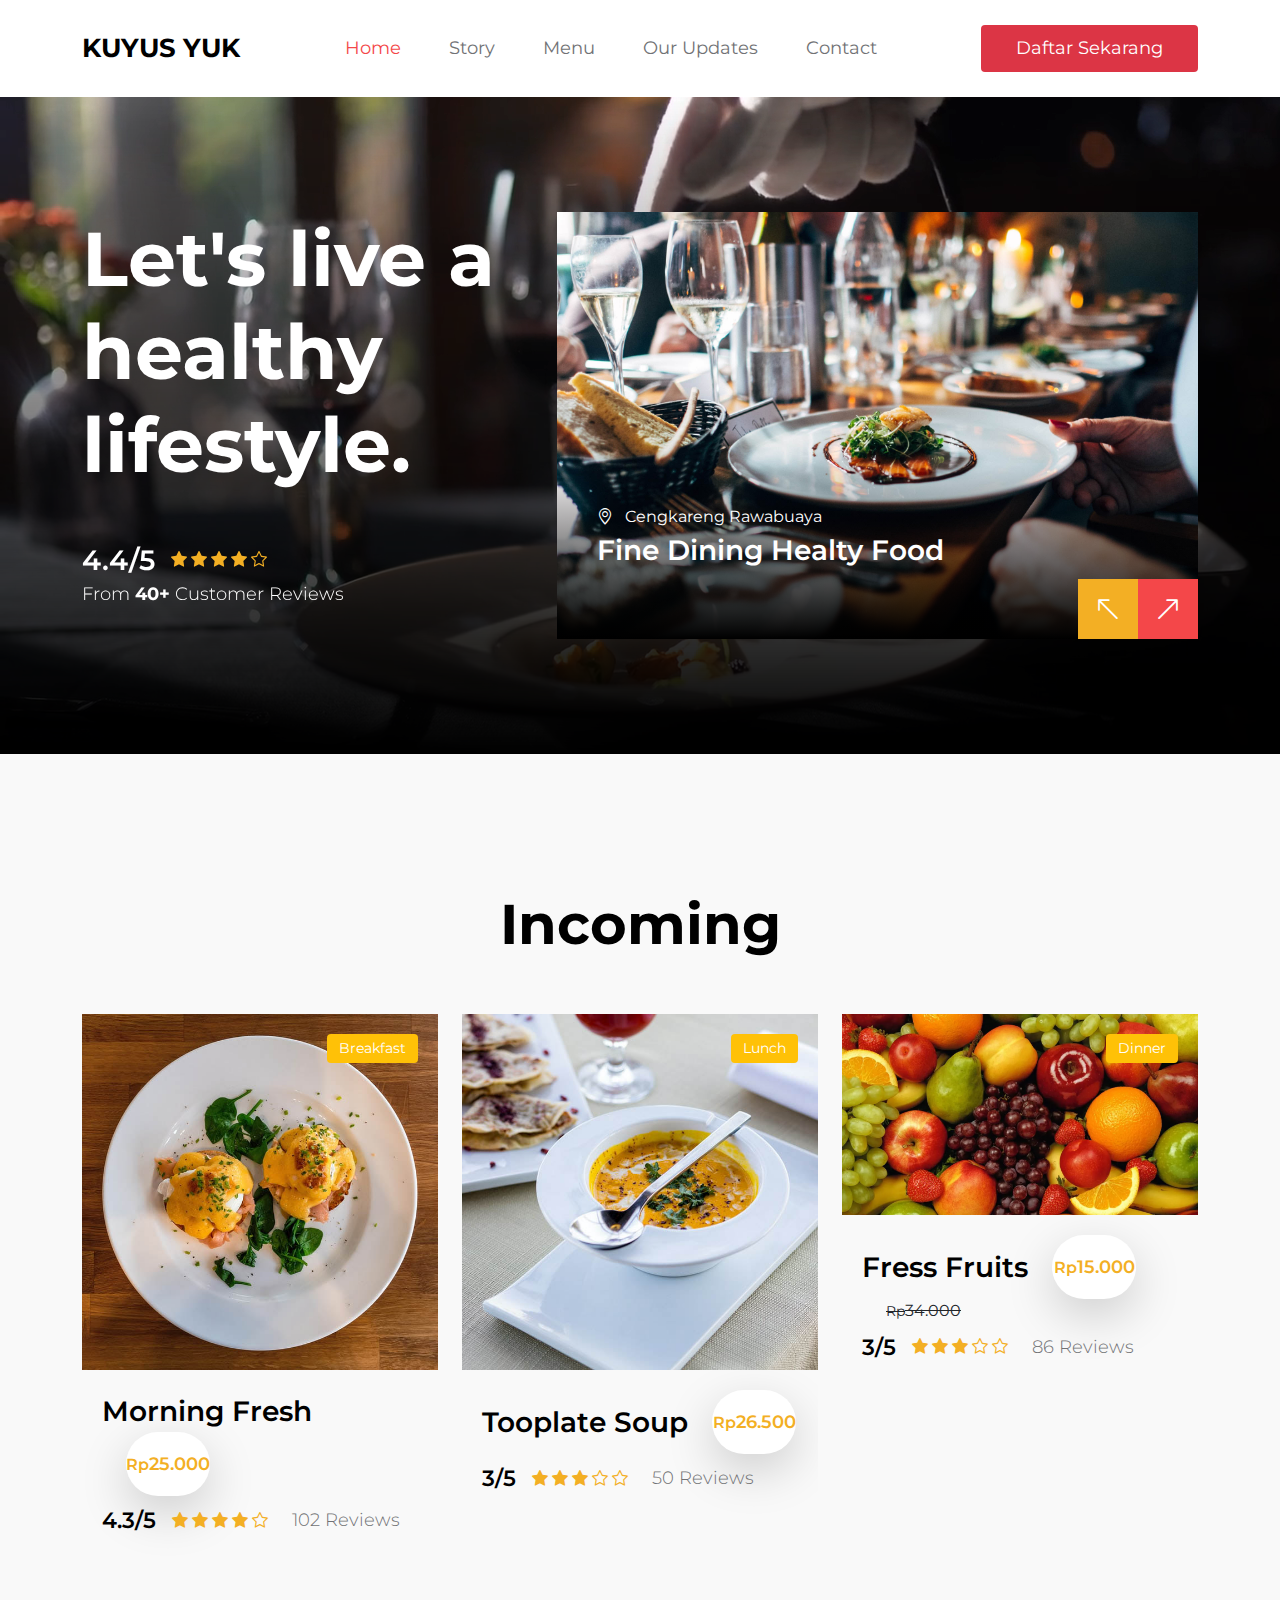
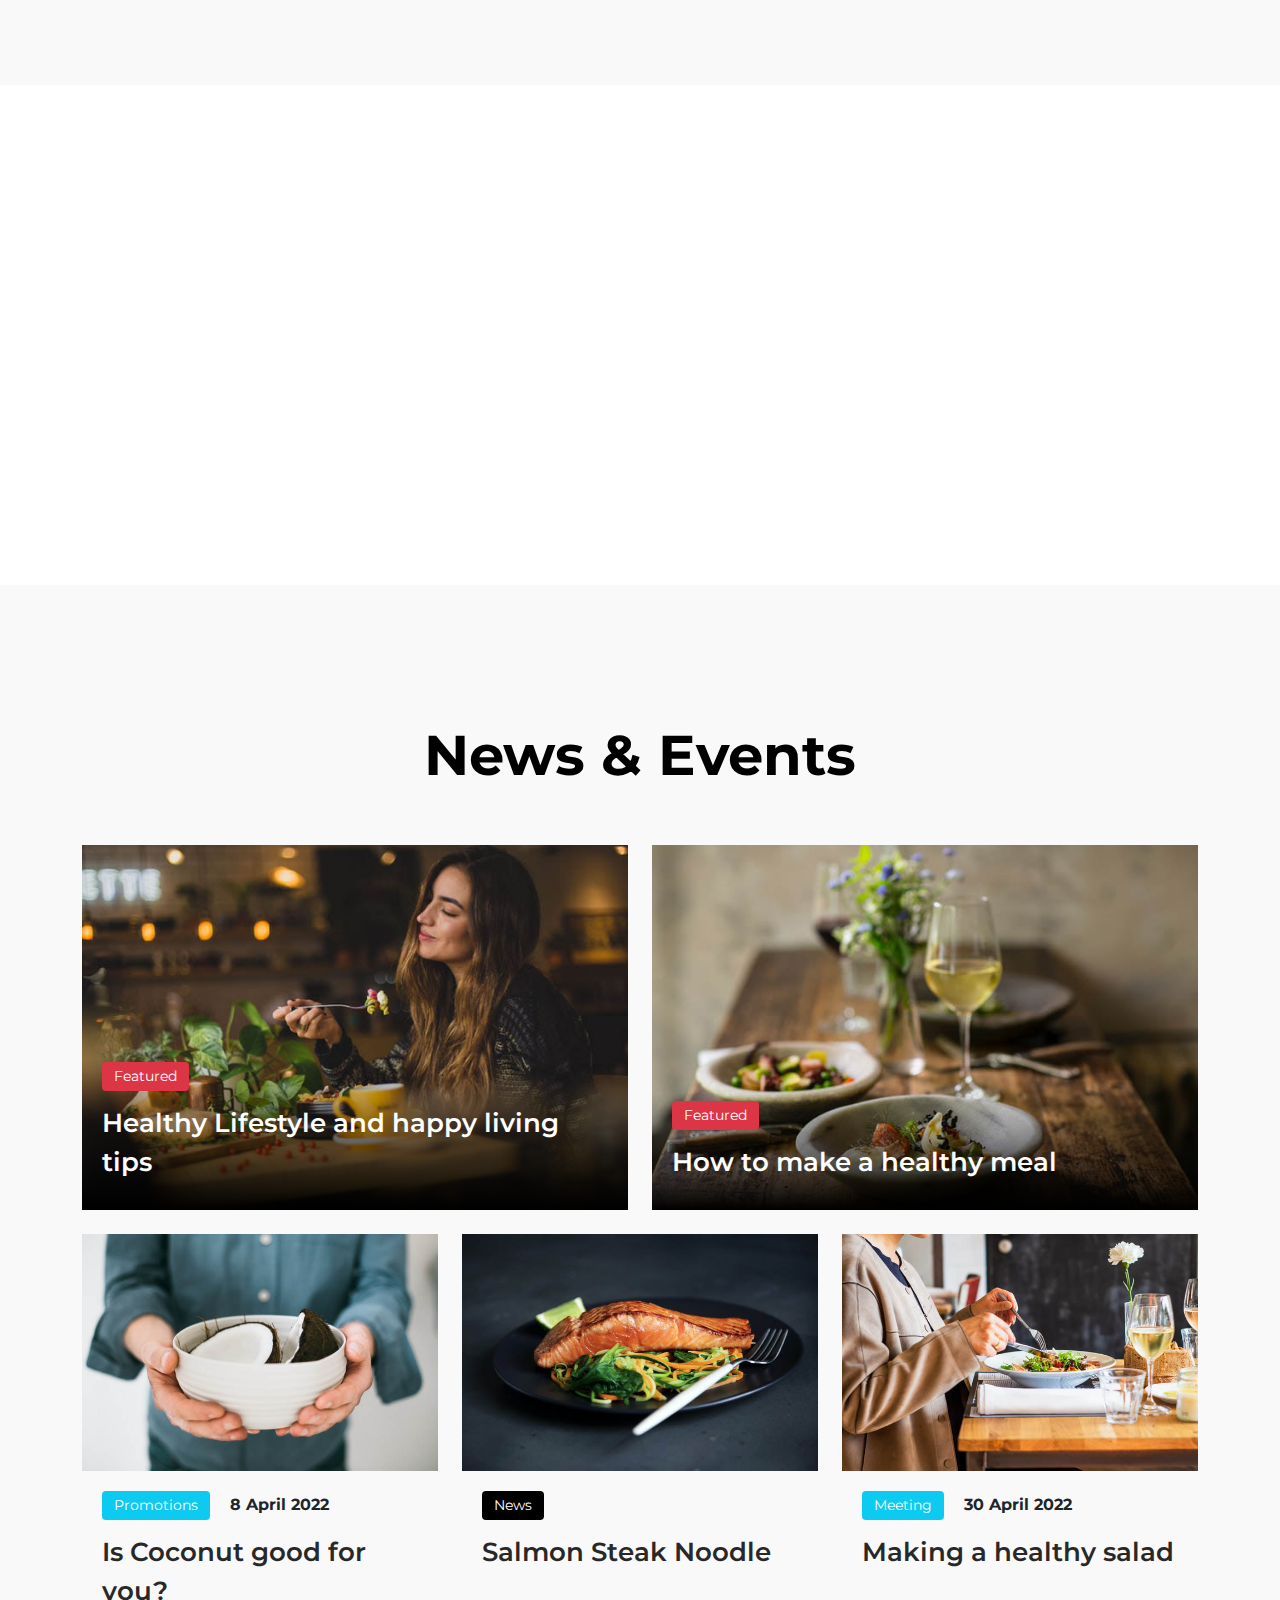
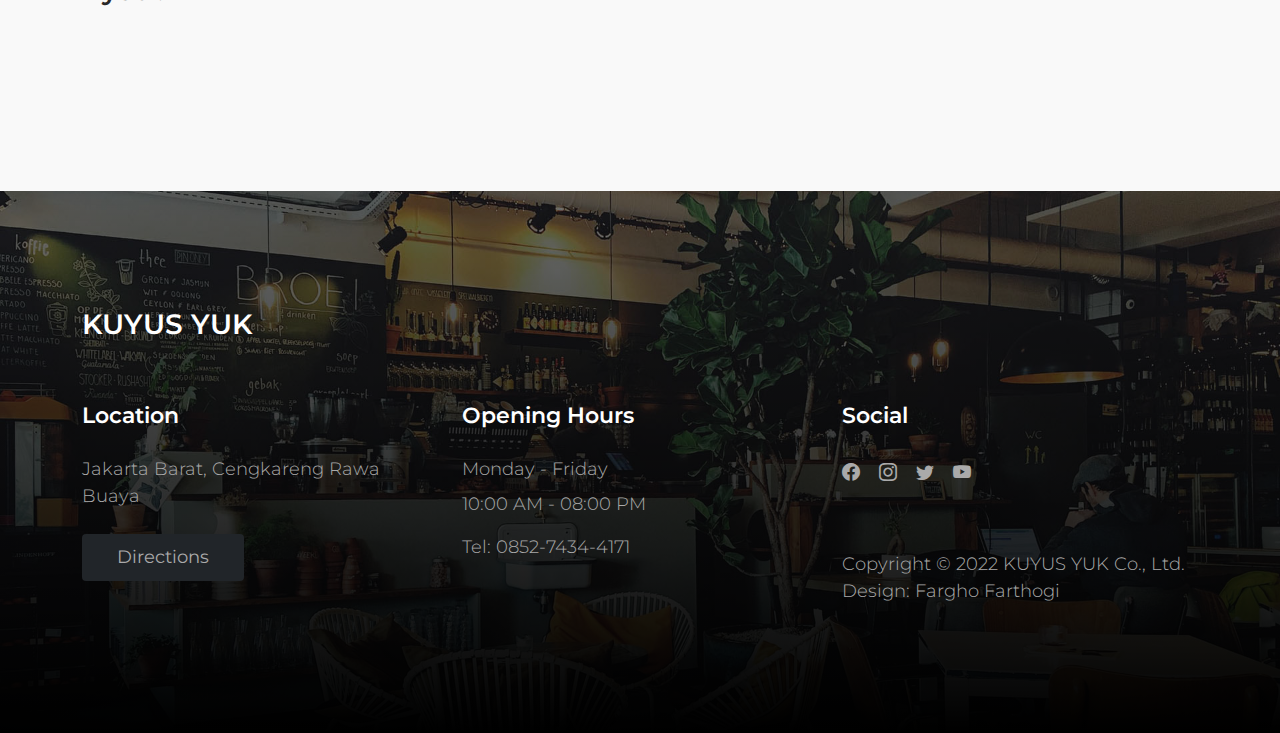
<file: docs/index.html>
<!doctype html>
<html lang="en">
    <head>
        <meta charset="utf-8">
        <meta name="viewport" content="width=device-width, initial-scale=1">

        <meta name="description" content="">
        <meta name="author" content="">

        <title>KUYUS YUK</title>

        <!-- CSS FILES -->    
        <link rel="preconnect" href="https://fonts.googleapis.com">
        
        <link rel="preconnect" href="https://fonts.gstatic.com" crossorigin>
        
        <link href="https://fonts.googleapis.com/css2?family=Montserrat:wght@300;400;600;700&display=swap" rel="stylesheet">                    
        <link href="css/bootstrap.min.css" rel="stylesheet">

        <link href="css/bootstrap-icons.css" rel="stylesheet">

        <link href="css/tooplate-crispy-kitchen.css" rel="stylesheet">
        

    </head>
    
    <body>
        
        <nav class="navbar navbar-expand-lg bg-white shadow-lg">
            <div class="container">
                <button class="navbar-toggler" type="button" data-bs-toggle="collapse" data-bs-target="#navbarNav" aria-controls="navbarNav" aria-expanded="false" aria-label="Toggle navigation">
                    <span class="navbar-toggler-icon"></span>
                </button>
                
                <a class="navbar-brand" href="index.html">
                    KUYUS YUK
                </a>

                <div class="d-lg-none">
                    <button type="button" class="custom-btn btn btn-danger" data-bs-toggle="modal" data-bs-target="#BookingModal">Reservation</button>
                </div>

                <div class="collapse navbar-collapse" id="navbarNav">
                    <ul class="navbar-nav mx-auto">
                        <li class="nav-item">
                            <a class="nav-link active" href="index.html">Home</a>
                        </li>

                        <li class="nav-item">
                            <a class="nav-link" href="about.html">Story</a>
                        </li>

                        <li class="nav-item">
                            <a class="nav-link" href="menu.html">Menu</a>
                        </li>

                        <li class="nav-item">
                            <a class="nav-link" href="news.html">Our Updates</a>
                        </li>

                        <li class="nav-item">
                            <a class="nav-link" href="contact.html">Contact</a>
                        </li>
                    </ul>
                </div>

                <div class="d-none d-lg-block">
                    <button type="button" class="custom-btn btn btn-danger" data-bs-toggle="modal" data-bs-target="#BookingModal">Daftar Sekarang</button>
                </div>

            </div>
        </nav>

        <main>

            <section class="hero">
                <div class="container">
                    <div class="row">

                        <div class="col-lg-5 col-12 m-auto">
                            <div class="heroText">

                                <h1 class="text-white mb-lg-5 mb-3">Let's live a healthy lifestyle.</h1>

                                <div class="c-reviews my-3 d-flex flex-wrap align-items-center">
                                    <div class="d-flex flex-wrap align-items-center">
                                        <h4 class="text-white mb-0 me-3">4.4/5</h4>

                                        <div class="reviews-stars">
                                            <i class="bi-star-fill reviews-icon"></i>
                                            <i class="bi-star-fill reviews-icon"></i>
                                            <i class="bi-star-fill reviews-icon"></i>
                                            <i class="bi-star-fill reviews-icon"></i>
                                            <i class="bi-star reviews-icon"></i>
                                        </div>
                                    </div>

                                    <p class="text-white w-100">From <strong>40+</strong> Customer Reviews</p>
                                </div>
                            </div>
                        </div>

                        <div class="col-lg-7 col-12">
                            <div id="carouselExampleCaptions" class="carousel carousel-fade hero-carousel slide" data-bs-ride="carousel">
                                <div class="carousel-inner">
                                    <div class="carousel-item active">
                                        <div class="carousel-image-wrap">
                                            <img src="images/slide/jay-wennington-N_Y88TWmGwA-unsplash.jpg" class="img-fluid carousel-image" alt="">
                                        </div>
                                        
                                        <div class="carousel-caption">
                                            <span class="text-white">
                                                <i class="bi-geo-alt me-2"></i>
                                                Cengkareng Rawabuaya
                                            </span>

                                            <h4 class="hero-text">Fine Dining Healty Food</h4>
                                        </div>
                                    </div>

                                    <div class="carousel-item">
                                        <div class="carousel-image-wrap">
                                            <img src="images/slide/salad.jpg" class="img-fluid carousel-image" alt="">
                                        </div>
                                        
                                        <div class="carousel-caption">
                                            <div class="d-flex align-items-center">
                                                <h4 class="hero-text">Salad</h4>

                                                <span class="price-tag ms-4"><small>Rp</small>20.000</span>
                                            </div>

                                            <div class="d-flex flex-wrap align-items-center">
                                                <h5 class="reviews-text mb-0 me-3">3.8/5</h5>

                                                <div class="reviews-stars">
                                                    <i class="bi-star-fill reviews-icon"></i>
                                                    <i class="bi-star-fill reviews-icon"></i>
                                                    <i class="bi-star-fill reviews-icon"></i>
                                                    <i class="bi-star reviews-icon"></i>
                                                    <i class="bi-star reviews-icon"></i>
                                                </div>
                                            </div>
                                        </div>
                                    </div>

                                    <div class="carousel-item">
                                        <div class="carousel-image-wrap">
                                            <img src="images/slide/ivan-torres-MQUqbmszGGM-unsplash.jpg" class="img-fluid carousel-image" alt="">
                                        </div>
                                        
                                        <div class="carousel-caption">
                                            <div class="d-flex align-items-center">
                                                <h4 class="hero-text">Sausage Pasta</h4>

                                                <span class="price-tag ms-4"><small>Rp</small>35.000</span>
                                            </div>

                                            <div class="d-flex flex-wrap align-items-center">
                                                <h5 class="reviews-text mb-0 me-3">4.2/5</h5>

                                                <div class="reviews-stars">
                                                    <i class="bi-star-fill reviews-icon"></i>
                                                    <i class="bi-star-fill reviews-icon"></i>
                                                    <i class="bi-star-fill reviews-icon"></i>
                                                    <i class="bi-star-fill reviews-icon"></i>
                                                    <i class="bi-star reviews-icon"></i>
                                                </div>
                                            </div>
                                        </div>
                                    </div>
                                </div>

                                <button class="carousel-control-prev" type="button" data-bs-target="#carouselExampleCaptions" data-bs-slide="prev">
                                    <span class="carousel-control-prev-icon" aria-hidden="true"></span>
                                    <span class="visually-hidden">Previous</span>
                                </button>

                                <button class="carousel-control-next" type="button" data-bs-target="#carouselExampleCaptions" data-bs-slide="next">
                                    <span class="carousel-control-next-icon" aria-hidden="true"></span>
                                    <span class="visually-hidden">Next</span>
                                </button>
                            </div>
                        </div>

                    </div>
                </div>

                <div class="video-wrap">
                    <video autoplay="" loop="" muted="" class="custom-video" poster="">
                        <source src="video/production_ID_3769033.mp4" type="video/mp4">
                        	Your browser does not support the video tag.
                    	</video>
                </div>

                <div class="overlay"></div>
            </section>

            <section class="menu section-padding">
                <div class="container">
                    <div class="row">

                        <div class="col-12">
                            <h2 class="text-center mb-lg-5 mb-4">Incoming</h2>
                        </div>

                        <div class="col-lg-4 col-md-6 col-12">
                            <div class="menu-thumb">
                                <div class="menu-image-wrap">
                                    <img src="images/breakfast/brett-jordan-8xt8-HIFqc8-unsplash.jpg" class="img-fluid menu-image" alt="">

                                    <span class="menu-tag bg-warning">Breakfast</span>
                                </div>

                                <div class="menu-info d-flex flex-wrap align-items-center">
                                    <h4 class="mb-0">Morning Fresh</h4>

                                    <span class="price-tag bg-white shadow-lg ms-4"><small>Rp</small>25.000</span>

                                    <div class="d-flex flex-wrap align-items-center w-100 mt-2">
                                        <h6 class="reviews-text mb-0 me-3">4.3/5</h6>

                                        <div class="reviews-stars">
                                            <i class="bi-star-fill reviews-icon"></i>
                                            <i class="bi-star-fill reviews-icon"></i>
                                            <i class="bi-star-fill reviews-icon"></i>
                                            <i class="bi-star-fill reviews-icon"></i>
                                            <i class="bi-star reviews-icon"></i>
                                        </div>

                                        <p class="reviews-text mb-0 ms-4">102 Reviews</p>
                                    </div>
                                </div>
                            </div>
                        </div>

                        <div class="col-lg-4 col-md-6 col-12">
                            <div class="menu-thumb">
                                <div class="menu-image-wrap">
                                    <img src="images/lunch/farhad-ibrahimzade-MGKqxm6u2bc-unsplash.jpg" class="img-fluid menu-image" alt="">

                                    <span class="menu-tag bg-warning">Lunch</span>
                                </div>

                                <div class="menu-info d-flex flex-wrap align-items-center">
                                    <h4 class="mb-0">Tooplate Soup</h4>

                                    <span class="price-tag bg-white shadow-lg ms-4"><small>Rp</small>26.500</span>

                                    <div class="d-flex flex-wrap align-items-center w-100 mt-2">
                                        <h6 class="reviews-text mb-0 me-3">3/5</h6>

                                        <div class="reviews-stars">
                                            <i class="bi-star-fill reviews-icon"></i>
                                            <i class="bi-star-fill reviews-icon"></i>
                                            <i class="bi-star-fill reviews-icon"></i>
                                            <i class="bi-star reviews-icon"></i>
                                            <i class="bi-star reviews-icon"></i>
                                        </div>

                                        <p class="reviews-text mb-0 ms-4">50 Reviews</p>
                                    </div>
                                </div>
                            </div>
                        </div>

                        <div class="col-lg-4 col-md-6 col-12">
                            <div class="menu-thumb">
                                <div class="menu-image-wrap">
                                    <img src="images/dinner/buah.jpg" class="img-fluid menu-image" alt="">

                                    <span class="menu-tag bg-warning">Dinner</span>
                                </div>

                                <div class="menu-info d-flex flex-wrap align-items-center">
                                    <h4 class="mb-0">Fress Fruits</h4>

                                    <span class="price-tag bg-white shadow-lg ms-4"><small>Rp</small>15.000</span>

                                    <del class="ms-4"><small>Rp</small>34.000</del>

                                    <div class="d-flex flex-wrap align-items-center w-100 mt-2">
                                        <h6 class="reviews-text mb-0 me-3">3/5</h6>

                                        <div class="reviews-stars">
                                            <i class="bi-star-fill reviews-icon"></i>
                                            <i class="bi-star-fill reviews-icon"></i>
                                            <i class="bi-star-fill reviews-icon"></i>
                                            <i class="bi-star reviews-icon"></i>
                                            <i class="bi-star reviews-icon"></i>
                                        </div>

                                        <p class="reviews-text mb-0 ms-4">86 Reviews</p>
                                    </div>
                                </div>
                            </div>
                        </div>

                    </div>
                </div>
            </section>

            <section class="BgImage"></section>

            <section class="news section-padding">
                <div class="container">
                    <div class="row">

                        <h2 class="text-center mb-lg-5 mb-4">News &amp; Events</h2>

                        <div class="col-lg-6 col-md-6 col-12">
                            <div class="news-thumb mb-4">
                                <a href="news-detail.html">
                                    <img src="images/news/pablo-merchan-montes-Orz90t6o0e4-unsplash.jpg" class="img-fluid news-image" alt="">
                                </a>
                                
                                <div class="news-text-info news-text-info-large">
                                    <span class="category-tag bg-danger">Featured</span>

                                    <h5 class="news-title mt-2">
                                        <a href="news-detail.html" class="news-title-link">Healthy Lifestyle and happy living tips</a>
                                    </h5>
                                </div>
                            </div> 
                        </div>

                        <div class="col-lg-6 col-md-6 col-12">
                            <div class="news-thumb mb-4">
                                <a href="news-detail.html">
                                    <img src="images/news/stefan-johnson-xIFbDeGcy44-unsplash.jpg" class="img-fluid news-image" alt="">
                                </a>
                                
                                <div class="news-text-info news-text-info-large">
                                    <span class="category-tag bg-danger">Featured</span>

                                    <h5 class="news-title mt-2">
                                        <a href="news-detail.html" class="news-title-link">How to make a healthy meal</a>
                                    </h5>
                                </div>
                            </div> 
                        </div>

                        <div class="col-lg-4 col-md-4 col-12">
                            <div class="news-thumb mb-lg-0 mb-lg-4 mb-0">
                                <a href="news-detail.html">
                                    <img src="images/news/gilles-lambert-S_LhjpfIdm4-unsplash.jpg" class="img-fluid news-image" alt="">
                                </a>
                                
                                <div class="news-text-info">
                                    <span class="category-tag me-3 bg-info">Promotions</span>

                                    <strong>8 April 2022</strong>

                                    <h5 class="news-title mt-2">
                                        <a href="news-detail.html" class="news-title-link">Is Coconut good for you?</a>
                                    </h5>
                                </div>
                            </div> 
                        </div>

                        <div class="col-lg-4 col-md-4 col-12">
                            <div class="news-thumb mb-lg-0 mb-lg-4 mb-2">
                                <a href="news-detail.html">
                                    <img src="images/news/caroline-attwood-bpPTlXWTOvg-unsplash.jpg" class="img-fluid news-image" alt="">
                                </a>
                                
                                <div class="news-text-info">
                                    <span class="category-tag">News</span>

                                    <h5 class="news-title mt-2">
                                        <a href="news-detail.html" class="news-title-link">Salmon Steak Noodle</a>
                                    </h5>
                                </div>
                            </div> 
                        </div>

                        <div class="col-lg-4 col-md-6 col-12">
                            <div class="news-thumb mb-4">
                                <a href="news-detail.html">
                                    <img src="images/news/louis-hansel-GiIiRV0FjwU-unsplash.jpg" class="img-fluid news-image" alt="">
                                </a>
                                
                                <div class="news-text-info">
                                    <span class="category-tag me-3 bg-info">Meeting</span>

                                    <strong>30 April 2022</strong>

                                    <h5 class="news-title mt-2">
                                        <a href="news-detail.html" class="news-title-link">Making a healthy salad</a>
                                    </h5>
                                </div>
                            </div> 
                        </div>

                    </div>
                </div>
            </section>

        </main>

        <footer class="site-footer section-padding">
            
            <div class="container">
                
                <div class="row">

                    <div class="col-12">
                        <h4 class="text-white mb-4 me-5">KUYUS YUK</h4>
                    </div>

                    <div class="col-lg-4 col-md-7 col-xs-12 tooplate-mt30">
                        <h6 class="text-white mb-lg-4 mb-3">Location</h6>

                        <p>Jakarta Barat, Cengkareng Rawa Buaya</p>

                        <a href="https://maps.app.goo.gl/fAcAaE9VHUcg28pR7" class="custom-btn btn btn-dark mt-2">Directions</a>
                    </div>

                    <div class="col-lg-4 col-md-5 col-xs-12 tooplate-mt30">
                        <h6 class="text-white mb-lg-4 mb-3">Opening Hours</h6>

                        <p class="mb-2">Monday - Friday</p>

                        <p>10:00 AM - 08:00 PM</p>

                        <p>Tel: <a href="tel: 010-02-0340" class="tel-link">0852-7434-4171</a></p>
                    </div>

                    <div class="col-lg-4 col-md-6 col-xs-12 tooplate-mt30">
                        <h6 class="text-white mb-lg-4 mb-3">Social</h6>

                        <ul class="social-icon">
                            <li><a href="https://www.facebook.com/alung.zazaru" target="_blank" class="social-icon-link bi-facebook"></a></li>

                            <li><a href="https://www.instagram.com/gurend18/" target="bla
                                " class="social-icon-link bi-instagram"></a></li>

                            <li><a href="https://twitter.com/GurenD18" target="_blank"
                            	 class="social-icon-link bi-twitter"></a></li>

                            <li><a href="https://www.youtube.com/channel/UCu9qXtPOQWZHKSlLLsxH6qQ" target="_blank" class="social-icon-link bi-youtube"></a></li>
                        </ul>
                    
                        <p class="copyright-text tooplate-mt60">Copyright © 2022 KUYUS YUK Co., Ltd.
                        <br>Design: <a rel="nofollow" href="https://www.youtube.com/channel/UCu9qXtPOQWZHKSlLLsxH6qQ" target="_blank">Fargho Farthogi</a></p>
                        
                    </div>

                </div><!-- row ending -->
                
             </div><!-- container ending -->
             
        </footer>

        <!-- Modal -->
        <div class="modal fade" id="BookingModal" tabindex="-1" aria-labelledby="BookingModal" aria-hidden="true">
            <div class="modal-dialog modal-dialog-centered modal-xl">
                <div class="modal-content">
                    <div class="modal-header">
                        <h3 class="mb-0">DAFTAR SEKARANG</h3>

                        <button type="button" class="btn-close" data-bs-dismiss="modal" aria-label="Close"></button>
                    </div>

                    <div class="modal-body d-flex flex-column justify-content-center">
                        <div class="booking">
                            
                            <form class="booking-form row" role="form" action="#" method="post">
                                <div class="col-lg-6 col-12">
                                    <label for="name" class="form-label">Full Name</label>

                                    <input type="text" name="name" id="name" class="form-control" placeholder="Your Name" required>
                                </div>

                                <div class="col-lg-6 col-12">
                                    <label for="email" class="form-label">Email Address</label>

                                    <input type="email" name="email" id="email" pattern="[^ @]*@[^ @]*" class="form-control" placeholder="your@email.com" required>
                                </div>

                                <div class="col-lg-6 col-12">
                                    <label for="phone" class="form-label">Phone Number</label>

                                    <input type="telephone" name="phone" id="phone" pattern="[0-9]{3}-[0-9]{3}-[0-9]{4}" class="form-control" placeholder="123-456-7890">
                                </div>

                                <div class="col-lg-6 col-12">
                                    <label for="date" class="form-label">Date</label>

                                    <input type="date" name="date" id="date" value="" class="form-control">
                                </div>

                                <div class="col-lg-4 col-12 ms-auto">
                                    <button type="submit" class="form-control">Submit</button>
                                </div>
                            </form>
                        </div>
                    </div>

                    <div class="modal-footer"></div>
                    
                </div>
                
            </div>
        </div>

        <!-- JAVASCRIPT FILES -->
        <script src="js/jquery.min.js"></script>
        <script src="js/bootstrap.bundle.min.js"></script>
        <script src="js/custom.js"></script>

    </body>
</html>
</file>
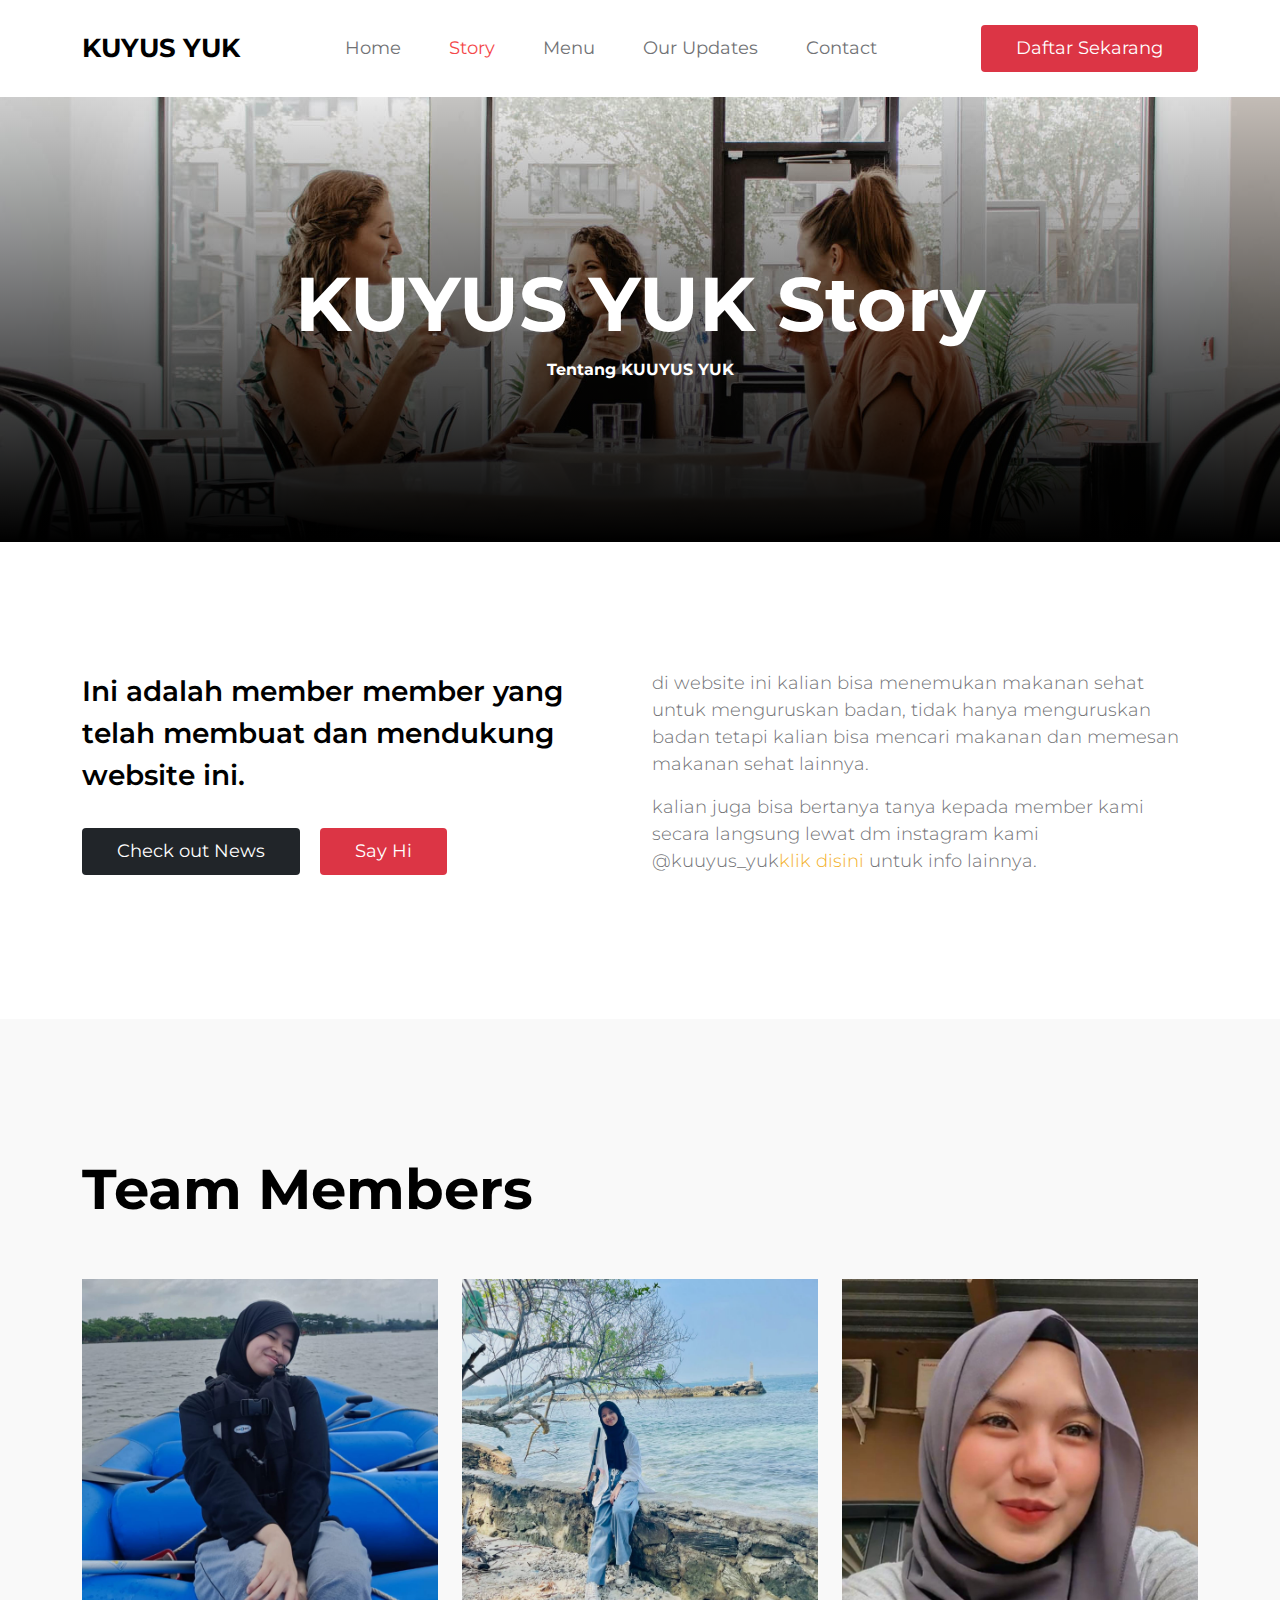
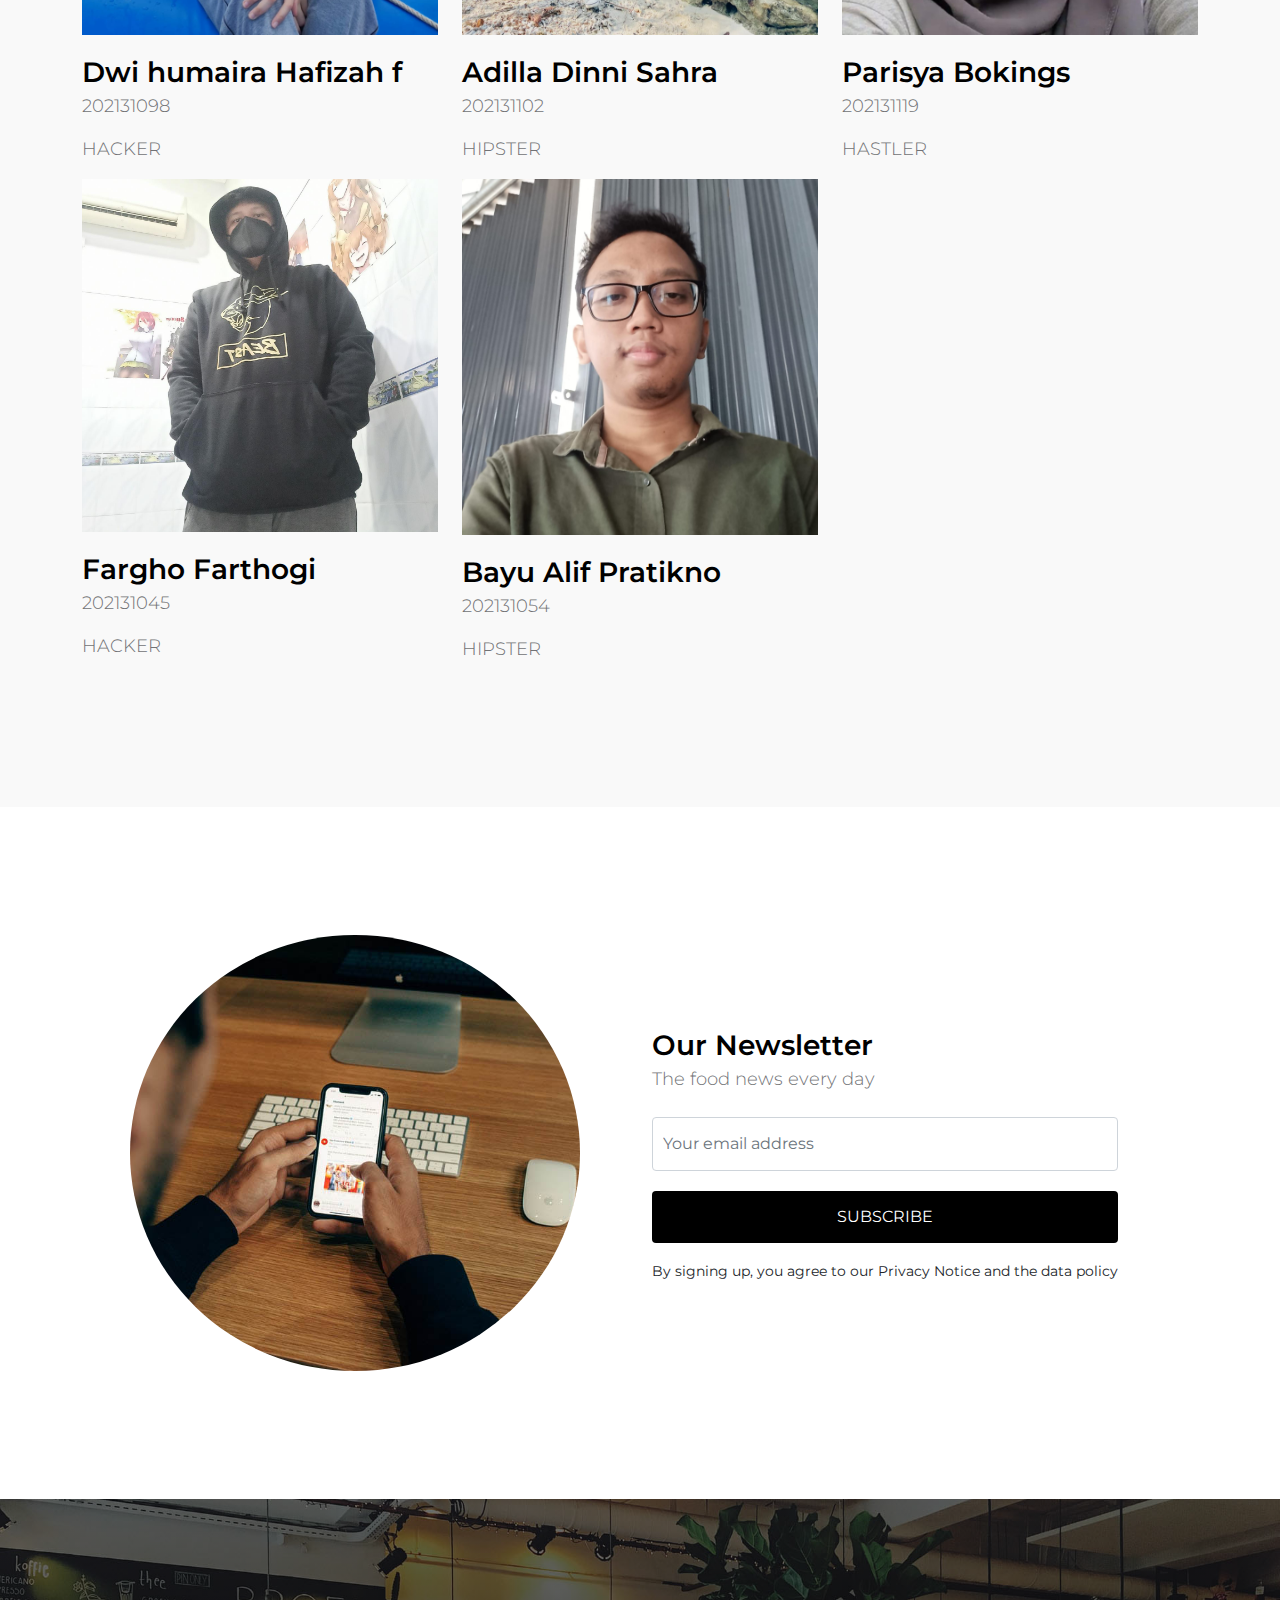
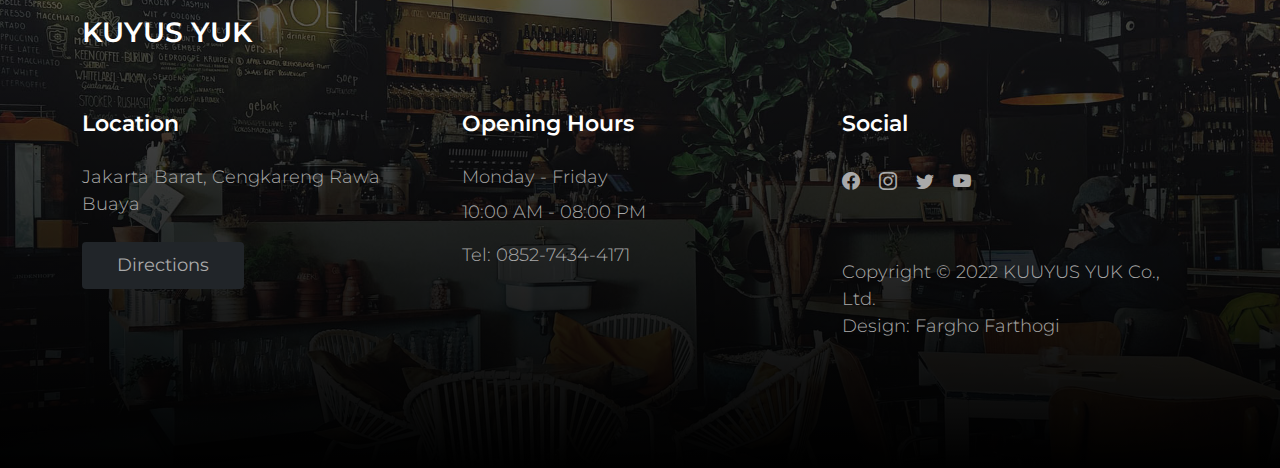
<file: docs/about.html>
<!doctype html>
<html lang="en">
    <head>
        <meta charset="utf-8">
        <meta name="viewport" content="width=device-width, initial-scale=1">

        <meta name="description" content="">
        <meta name="author" content="">

        <title>About KUYUS YUK</title>

        <!-- CSS FILES -->        
        <link rel="preconnect" href="https://fonts.googleapis.com">
        
        <link rel="preconnect" href="https://fonts.gstatic.com" crossorigin>
        
        <link href="https://fonts.googleapis.com/css2?family=Montserrat:wght@300;400;600;700&display=swap" rel="stylesheet">                
        <link href="css/bootstrap.min.css" rel="stylesheet">

        <link href="css/bootstrap-icons.css" rel="stylesheet">

        <link href="css/tooplate-crispy-kitchen.css" rel="stylesheet">
<!--

Tooplate 2129 Crispy Kitchen

https://www.tooplate.com/view/2129-crispy-kitchen

-->
    </head>
    
    <body>
        
        <nav class="navbar navbar-expand-lg bg-white shadow-lg">
            <div class="container">
                <button class="navbar-toggler" type="button" data-bs-toggle="collapse" data-bs-target="#navbarNav" aria-controls="navbarNav" aria-expanded="false" aria-label="Toggle navigation">
                    <span class="navbar-toggler-icon"></span>
                </button>
                
                <a class="navbar-brand" href="index.html">
                    KUYUS YUK
                </a>

                <div class="d-lg-none">
                    <button type="button" class="custom-btn btn btn-danger" data-bs-toggle="modal" data-bs-target="#BookingModal">Reservation</button>
                </div>

                <div class="collapse navbar-collapse" id="navbarNav">
                    <ul class="navbar-nav mx-auto">
                        <li class="nav-item">
                            <a class="nav-link" href="index.html">Home</a>
                        </li>

                        <li class="nav-item">
                            <a class="nav-link active" href="about.html">Story</a>
                        </li>

                        <li class="nav-item">
                            <a class="nav-link" href="menu.html">Menu</a>
                        </li>

                        <li class="nav-item">
                            <a class="nav-link" href="news.html">Our Updates</a>
                        </li>

                        <li class="nav-item">
                            <a class="nav-link" href="contact.html">Contact</a>
                        </li>
                    </ul>
                </div>

                <div class="d-none d-lg-block">
                    <button type="button" class="custom-btn btn btn-danger" data-bs-toggle="modal" data-bs-target="#BookingModal">Daftar Sekarang</button>
                </div>

            </div>
        </nav>

        <main>

            <header class="site-header site-about-header">
                <div class="container">
                    <div class="row">

                        <div class="col-lg-10 col-12 mx-auto">
                            <h1 class="text-white">KUYUS YUK Story</h1>

                            <strong class="text-white">Tentang KUUYUS YUK</strong>
                        </div>

                    </div>
                </div>

                <div class="overlay"></div>
            </header>

            <section class="about section-padding bg-white">
                <div class="container">
                    <div class="row">

                        <div class="col-lg-6 col-12 mb-2">
                            <h4 class="mb-3">Ini adalah member member yang telah membuat dan mendukung website ini.</h4>

                            <a href="news.html" class="custom-btn btn btn-dark mt-3">Check out News</a>

                            <a href="contact.html" class="custom-btn btn btn-danger mt-3 ms-3">Say Hi</a>
                        </div>

                        <div class="col-lg-6 col-12">
                        
                        	<p>di website ini kalian bisa menemukan makanan sehat untuk menguruskan badan, tidak hanya menguruskan badan tetapi kalian bisa mencari makanan dan memesan makanan sehat lainnya.</p>
                        
                            <p>kalian juga bisa bertanya tanya kepada member kami secara langsung lewat dm instagram kami @kuuyus_yuk<a href="https://www.instagram.com/gurend18/" target="_blank">klik disini</a> untuk info lainnya.</p>

                        </div>

                    </div>
                </div>
            </section>

            <section class="about section-padding">
                <div class="container">
                    <div class="row">

                        <div class="col-12">
                            <h2 class="mb-5">Team Members</h2>
                        </div>

                        <div class="col-lg-4 col-12">
                            <div class="team-thumb">
                                <img src="images/team/hapis.jpeg" class="img-fluid team-image" alt="">
                                
                                <div class="team-info">
                                    <h4 class="mt-3 mb-0">Dwi humaira Hafizah f</h4>
                                    <p>202131098</p>
                                    <p>HACKER</p>
                                </div>
                            </div>
                        </div>

                        <div class="col-lg-4 col-12">
                            <div class="team-thumb">
                                <img src="images/team/dila.jpeg" class="img-fluid team-image" alt="">
                                
                                <h4 class="mt-3 mb-0">Adilla Dinni Sahra</h4>
                                <p>202131102</p>
                                <p>HIPSTER</p>
                            </div>
                        </div>

                        <div class="col-lg-4 col-12">
                            <div class="team-thumb">
                                <img src="images/team/yeyen.jpeg" class="img-fluid team-image" alt="">
                                
                                <h4 class="mt-3 mb-0">Parisya Bokings</h4>
                                <p>202131119</p>
                                <p>HASTLER</p>
                            </div>
                        </div>

                        <div class="col-lg-4 col-12 my-lg-0 my-4">
                            <div class="team-thumb">
                                <img src="images/team/hamba sahaya.jpeg" class="img-fluid team-image" alt="">

                                <h4 class="mt-3 mb-0">Fargho Farthogi</h4>
                                <p>202131045</p>
                                <p>HACKER</p>
                            </div>
                        </div>

                        <div class="col-lg-4 col-12">
                            <div class="team-thumb">
                                <img src="images/team/bayu.jpeg" class="img-fluid team-image" alt="">
                                
                                <h4 class="mt-3 mb-0">Bayu Alif Pratikno</h4>
                                <p>202131054</p>
                                <p>HIPSTER</p>
                            </div>
                        </div>

                    </div>
                </div>
            </section>
            
            <section class="newsletter section-padding bg-white">
                <div class="container">
                    <div class="row">

                        <div class="col-lg-6 col-12">
                            <img src="images/charles-deluvio-FdDkfYFHqe4-unsplash.jpg" class="img-fluid newsletter-image" alt="">
                        </div>

                        <div class="col-lg-6 col-12 d-flex align-items-center mt-5 mt-lg-0 mx-auto">
                            <div class="subscribe-form-wrap">
                                <h4 class="mb-0">Our Newsletter</h4>

                                <p>The food news every day</p>

                                <form class="custom-form subscribe-form mt-4" role="form">
                                    <input type="email" name="subscribe-email" id="subscribe-email" pattern="[^ @]*@[^ @]*" class="form-control" placeholder="Your email address" required="">

                                    <button type="submit" class="form-control mb-3" id="subscribe">Subscribe</button>

                                    <small>By signing up, you agree to our Privacy Notice and the data policy</small>
                                    </div>
                                </form>
                            </div>
                        </div>

                    </div>
                </div>
            </section>

        </main>

        <footer class="site-footer section-padding">
            
            <div class="container">
                
                <div class="row">

                    <div class="col-12">
                        <h4 class="text-white mb-4 me-5">KUYUS YUK</h4>
                    </div>

                    <div class="col-lg-4 col-md-7 col-xs-12 tooplate-mt30">
                        <h6 class="text-white mb-lg-4 mb-3">Location</h6>

                        <p>Jakarta Barat, Cengkareng Rawa Buaya</p>

                        <a href="https://maps.app.goo.gl/fAcAaE9VHUcg28pR7" class="custom-btn btn btn-dark mt-2">Directions</a>
                    </div>

                    <div class="col-lg-4 col-md-5 col-xs-12 tooplate-mt30">
                        <h6 class="text-white mb-lg-4 mb-3">Opening Hours</h6>

                        <p class="mb-2">Monday - Friday</p>

                        <p>10:00 AM - 08:00 PM</p>

                        <p>Tel: <a href="tel: 010-02-0340" class="tel-link">0852-7434-4171</a></p>
                    </div>

                    <div class="col-lg-4 col-md-6 col-xs-12 tooplate-mt30">
                        <h6 class="text-white mb-lg-4 mb-3">Social</h6>

                        <ul class="social-icon">
                            <li><a href="https://www.facebook.com/alung.zazaru" class="social-icon-link bi-facebook"></a></li>

                            <li><a href="https://www.instagram.com/gurend18/" class="social-icon-link bi-instagram"></a></li>

                            <li><a href="https://twitter.com/GurenD18" target="_blank"
                            	 class="social-icon-link bi-twitter"></a></li>

                            <li><a href="#" class="social-icon-link bi-youtube"></a></li>
                        </ul>
                    
                        <p class="copyright-text tooplate-mt60">Copyright © 2022 KUUYUS YUK Co., Ltd.
                        <br>Design: <a rel="nofollow" href="https://www.youtube.com/channel/UCu9qXtPOQWZHKSlLLsxH6qQ" target="_blank">Fargho Farthogi</a></p>
                        
                    </div>

                </div><!-- row ending -->
                
             </div><!-- container ending -->
             
        </footer>

        <!-- Modal -->
        <div class="modal fade" id="BookingModal" tabindex="-1" aria-labelledby="BookingModal" aria-hidden="true">
            <div class="modal-dialog modal-dialog-centered modal-xl">
                <div class="modal-content">
                    <div class="modal-header">
                        <h3 class="mb-0">DAFTAR SEKARANG</h3>

                        <button type="button" class="btn-close" data-bs-dismiss="modal" aria-label="Close"></button>
                    </div>

                    <div class="modal-body d-flex flex-column justify-content-center">
                        <div class="booking">
                            
                            <form class="booking-form row" role="form" action="#" method="post">
                                <div class="col-lg-6 col-12">
                                    <label for="name" class="form-label">Full Name</label>

                                    <input type="text" name="name" id="name" class="form-control" placeholder="Your Name" required>
                                </div>

                                <div class="col-lg-6 col-12">
                                    <label for="email" class="form-label">Email Address</label>

                                    <input type="email" name="email" id="email" pattern="[^ @]*@[^ @]*" class="form-control" placeholder="your@email.com" required>
                                </div>

                                <div class="col-lg-6 col-12">
                                    <label for="phone" class="form-label">Phone Number</label>

                                    <input type="telephone" name="phone" id="phone" pattern="[0-9]{3}-[0-9]{3}-[0-9]{4}" class="form-control" placeholder="123-456-7890">
                                </div>

                                <div class="col-lg-6 col-12">
                                    <label for="date" class="form-label">Date</label>

                                    <input type="date" name="date" id="date" value="" class="form-control">
                                </div>

                                <div class="col-lg-4 col-12 ms-auto">
                                    <button type="submit" class="form-control">Submit</button>
                                </div>
                            </form>
                        </div>
                    </div>

                    <div class="modal-footer"></div>
                    
                </div>
                
            </div>
        </div>

        <!-- JAVASCRIPT FILES -->
        <script src="js/jquery.min.js"></script>
        <script src="js/bootstrap.bundle.min.js"></script>
        <script src="js/custom.js"></script>

    </body>
</html>
</file>
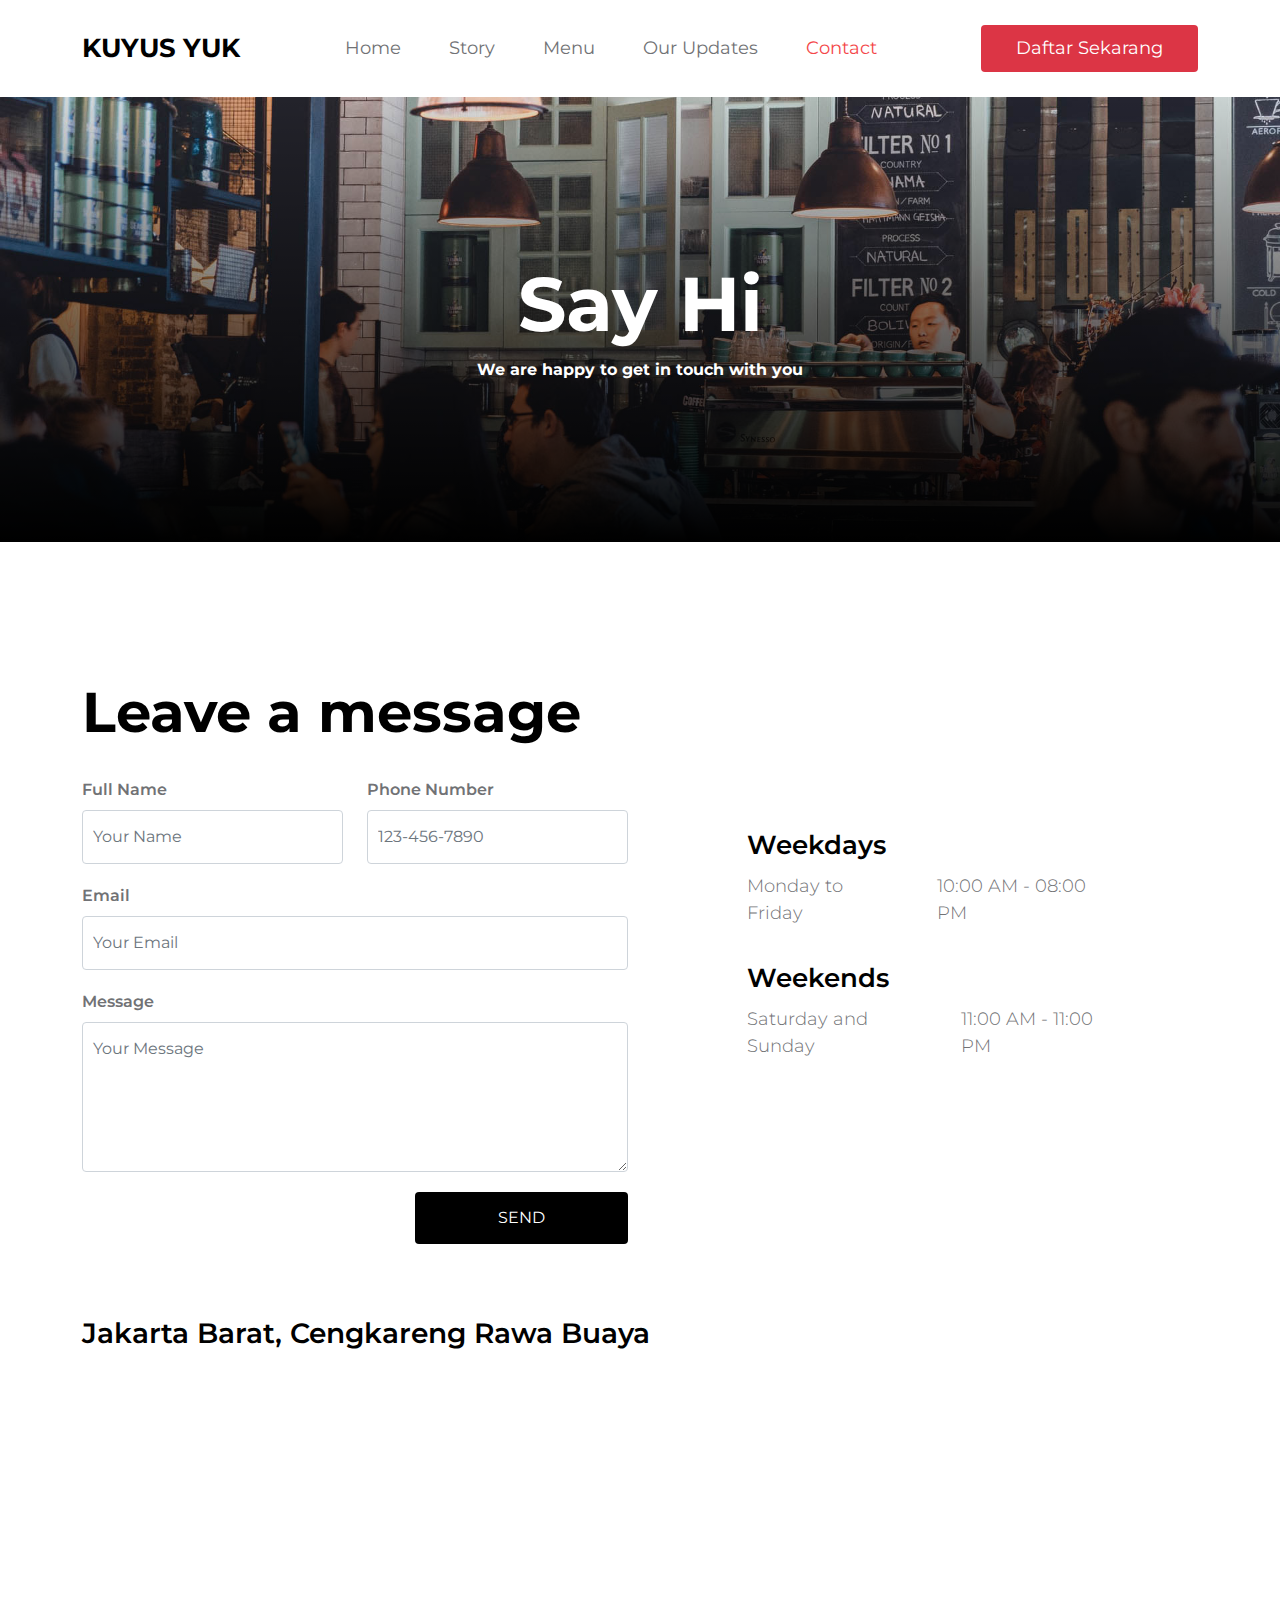
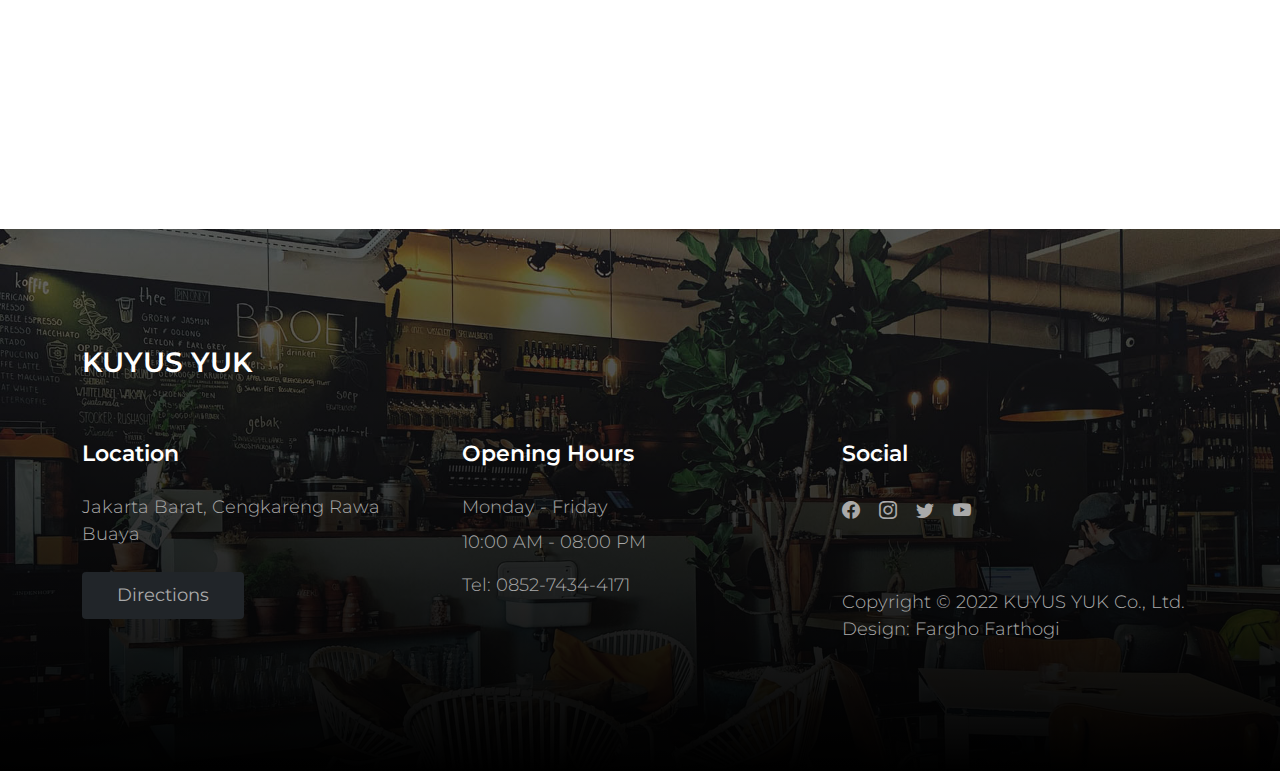
<file: docs/contact.html>
<!doctype html>
<html lang="en">
    <head>
        <meta charset="utf-8">
        <meta name="viewport" content="width=device-width, initial-scale=1">

        <meta name="description" content="">
        <meta name="author" content="">

        <title>KUYUS YUK - Contact Page</title>

        <!-- CSS FILES -->        
        <link rel="preconnect" href="https://fonts.googleapis.com">
        
        <link rel="preconnect" href="https://fonts.gstatic.com" crossorigin>
        
        <link href="https://fonts.googleapis.com/css2?family=Montserrat:wght@300;400;600;700&display=swap" rel="stylesheet">                
        <link href="css/bootstrap.min.css" rel="stylesheet">

        <link href="css/bootstrap-icons.css" rel="stylesheet">

        <link href="css/tooplate-crispy-kitchen.css" rel="stylesheet">
<!--

Tooplate 2129 KUUYUS YUK

https://www.tooplate.com/view/2129-crispy-kitchen

-->
    </head>
    
    <body>
        
        <nav class="navbar navbar-expand-lg bg-white shadow-lg">
            <div class="container">
                <button class="navbar-toggler" type="button" data-bs-toggle="collapse" data-bs-target="#navbarNav" aria-controls="navbarNav" aria-expanded="false" aria-label="Toggle navigation">
                    <span class="navbar-toggler-icon"></span>
                </button>
                
                <a class="navbar-brand" href="index.html">
                    KUYUS YUK
                </a>

                <div class="d-lg-none">
                    <button type="button" class="custom-btn btn btn-danger" data-bs-toggle="modal" data-bs-target="#BookingModal">DAFTAR SEKARANG</button>
                </div>

                <div class="collapse navbar-collapse" id="navbarNav">
                    <ul class="navbar-nav mx-auto">
                        <li class="nav-item">
                            <a class="nav-link" href="index.html">Home</a>
                        </li>

                        <li class="nav-item">
                            <a class="nav-link" href="about.html">Story</a>
                        </li>

                        <li class="nav-item">
                            <a class="nav-link" href="menu.html">Menu</a>
                        </li>

                        <li class="nav-item">
                            <a class="nav-link" href="news.html">Our Updates</a>
                        </li>

                        <li class="nav-item">
                            <a class="nav-link active" href="contact.html">Contact</a>
                        </li>
                    </ul>
                </div>

                <div class="d-none d-lg-block">
                    <button type="button" class="custom-btn btn btn-danger" data-bs-toggle="modal" data-bs-target="#BookingModal">Daftar Sekarang</button>
                </div>

            </div>
        </nav>

        <main>

            <header class="site-header site-contact-header">
                <div class="container">
                    <div class="row">

                        <div class="col-lg-10 col-12 mx-auto">
                            <h1 class="text-white">Say Hi</h1>

                            <strong class="text-white">We are happy to get in touch with you</strong>
                        </div>

                    </div>
                </div>
                
                <div class="overlay"></div>
            </header>

            <section class="contact section-padding">
                <div class="container">
                    <div class="row">

                        <div class="col-12">
                            <h2 class="mb-4">Leave a message</h2>
                        </div>

                        <div class="col-lg-6 col-12">
                            <form class="custom-form contact-form row" action="#" method="post" role="form">
                                <div class="col-lg-6 col-6">
                                    <label for="contact-name" class="form-label">Full Name</label>

                                    <input type="text" name="contact-name" id="contact-name" class="form-control" placeholder="Your Name" required>
                                </div>

                                <div class="col-lg-6 col-6">
                                    <label for="contact-phone" class="form-label">Phone Number</label>

                                    <input type="telephone" name="contact-phone" id="contact-phone" pattern="[0-9]{3}-[0-9]{3}-[0-9]{4}" class="form-control" placeholder="123-456-7890">
                                </div>

                                <div class="col-12">
                                    <label for="contact-email" class="form-label">Email</label>

                                    <input type="email" name="contact-email" id="contact-email" pattern="[^ @]*@[^ @]*" class="form-control" placeholder="Your Email" required="">

                                    <label for="contact-message" class="form-label">Message</label>

                                    <textarea class="form-control" rows="5" id="contact-message" name="contact-message" placeholder="Your Message"></textarea>
                                </div>

                                <div class="col-lg-5 col-12 ms-auto">
                                    <button type="submit" class="form-control">Send</button>
                                </div>
                            </form>
                        </div>

                        <div class="col-lg-4 col-12 mx-auto mt-lg-5 mt-4">

                            <h5>Weekdays</h5>

                            <div class="d-flex mb-lg-3">
                                <p>Monday to Friday</p>

                                <p class="ms-5">10:00 AM - 08:00 PM</p>
                            </div>

                            <h5>Weekends</h5>

                            <div class="d-flex">
                                <p>Saturday and Sunday</p>

                                <p class="ms-5">11:00 AM - 11:00 PM</p>
                            </div>
                        </div>

                        <div class="col-12">
                            <h4 class="mt-5 mb-4">Jakarta Barat, Cengkareng Rawa Buaya</h4>

                            <div class="google-map pt-3">
                                <iframe src="https://www.google.com/maps/embed?pb=!1m18!1m12!1m3!1d3966.6857268908093!2d106.7227465!3d-6.1728154!2m3!1f0!2f0!3f0!3m2!1i1024!2i768!4f13.1!3m3!1m2!1s0x2e69f829daa841b1%3A0xd156690f1f017d2c!2sBatavia%20Kost!5e0!3m2!1sid!2sid!4v1688729349192!5m2!1sid!2sid" width="1000" height="300" style="border:0;" allowfullscreen="" loading="lazy" referrerpolicy="no-referrer-when-downgrade"></iframe>
                            </div>
                        </div>

                    </div>
                </div>
            </section>

        </main>

        <footer class="site-footer section-padding">
            
            <div class="container">
                
                <div class="row">

                    <div class="col-12">
                        <h4 class="text-white mb-4 me-5">KUYUS YUK</h4>
                    </div>

                    <div class="col-lg-4 col-md-7 col-xs-12 tooplate-mt30">
                        <h6 class="text-white mb-lg-4 mb-3">Location</h6>

                        <p>Jakarta Barat, Cengkareng Rawa Buaya</p>

                        <a href="https://maps.app.goo.gl/fAcAaE9VHUcg28pR7" class="custom-btn btn btn-dark mt-2">Directions</a>
                    </div>

                    <div class="col-lg-4 col-md-5 col-xs-12 tooplate-mt30">
                        <h6 class="text-white mb-lg-4 mb-3">Opening Hours</h6>

                        <p class="mb-2">Monday - Friday</p>

                        <p>10:00 AM - 08:00 PM</p>

                        <p>Tel: <a href="tel: 010-02-0340" class="tel-link">0852-7434-4171</a></p>
                    </div>

                    <div class="col-lg-4 col-md-6 col-xs-12 tooplate-mt30">
                        <h6 class="text-white mb-lg-4 mb-3">Social</h6>

                        <ul class="social-icon">
                            <li><a href="https://www.facebook.com/alung.zazaru" class="social-icon-link bi-facebook"></a></li>

                            <li><a href="https://www.instagram.com/gurend18/" class="social-icon-link bi-instagram"></a></li>

                            <li><a href="https://twitter.com/GurenD18" target="_blank"
                            	 class="social-icon-link bi-twitter"></a></li>

                            <li><a href="#" class="social-icon-link bi-youtube"></a></li>
                        </ul>
                    
                        <p class="copyright-text tooplate-mt60">Copyright © 2022 KUYUS YUK Co., Ltd.
                        <br>Design: <a rel="nofollow" href="https://www.youtube.com/channel/UCu9qXtPOQWZHKSlLLsxH6qQ" target="_blank">Fargho Farthogi</a></p>
                        
                    </div>

                </div><!-- row ending -->
                
             </div><!-- container ending -->
             
        </footer>

        <!-- Modal -->
        <div class="modal fade" id="BookingModal" tabindex="-1" aria-labelledby="BookingModal" aria-hidden="true">
            <div class="modal-dialog modal-dialog-centered modal-xl">
                <div class="modal-content">
                    <div class="modal-header">
                        <h3 class="mb-0">DAFTAR SEKARANG</h3>

                        <button type="button" class="btn-close" data-bs-dismiss="modal" aria-label="Close"></button>
                    </div>

                    <div class="modal-body d-flex flex-column justify-content-center">
                        <div class="booking">
                            
                            <form class="booking-form row" role="form" action="#" method="post">
                                <div class="col-lg-6 col-12">
                                    <label for="name" class="form-label">Full Name</label>

                                    <input type="text" name="name" id="name" class="form-control" placeholder="Your Name" required>
                                </div>

                                <div class="col-lg-6 col-12">
                                    <label for="email" class="form-label">Email Address</label>

                                    <input type="email" name="email" id="email" pattern="[^ @]*@[^ @]*" class="form-control" placeholder="your@email.com" required>
                                </div>

                                <div class="col-lg-6 col-12">
                                    <label for="phone" class="form-label">Phone Number</label>

                                    <input type="telephone" name="phone" id="phone" pattern="[0-9]{3}-[0-9]{3}-[0-9]{4}" class="form-control" placeholder="123-456-7890">
                                </div>

                                <div class="col-lg-6 col-12">
                                    <label for="date" class="form-label">Date</label>

                                    <input type="date" name="date" id="date" value="" class="form-control">
                                </div>

                                <div class="col-lg-4 col-12 ms-auto">
                                    <button type="submit" class="form-control">Submit</button>
                                </div>
                            </form>
                        </div>
                    </div>

                    <div class="modal-footer"></div>
                    
                </div>
                
            </div>
        </div>

        <!-- JAVASCRIPT FILES -->
        <script src="js/jquery.min.js"></script>
        <script src="js/bootstrap.bundle.min.js"></script>
        <script src="js/custom.js"></script>

    </body>
</html>
</file>
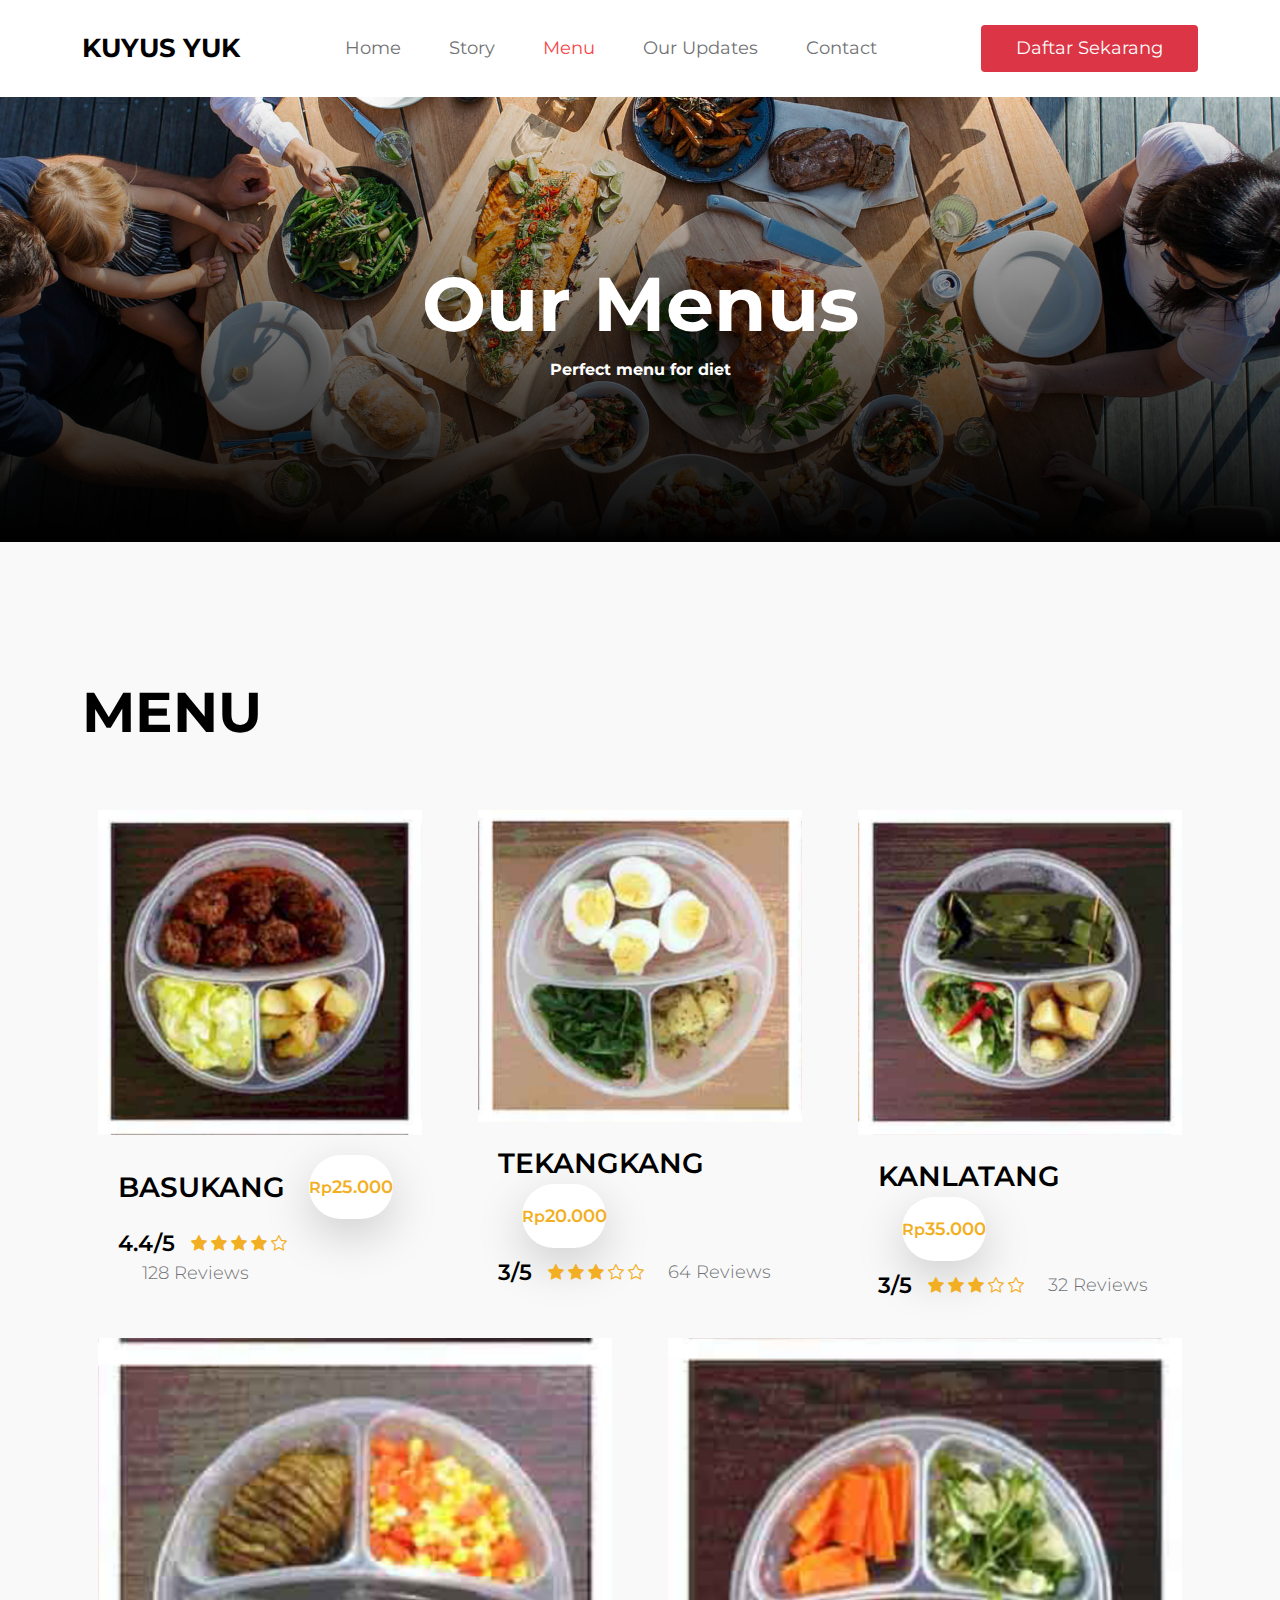
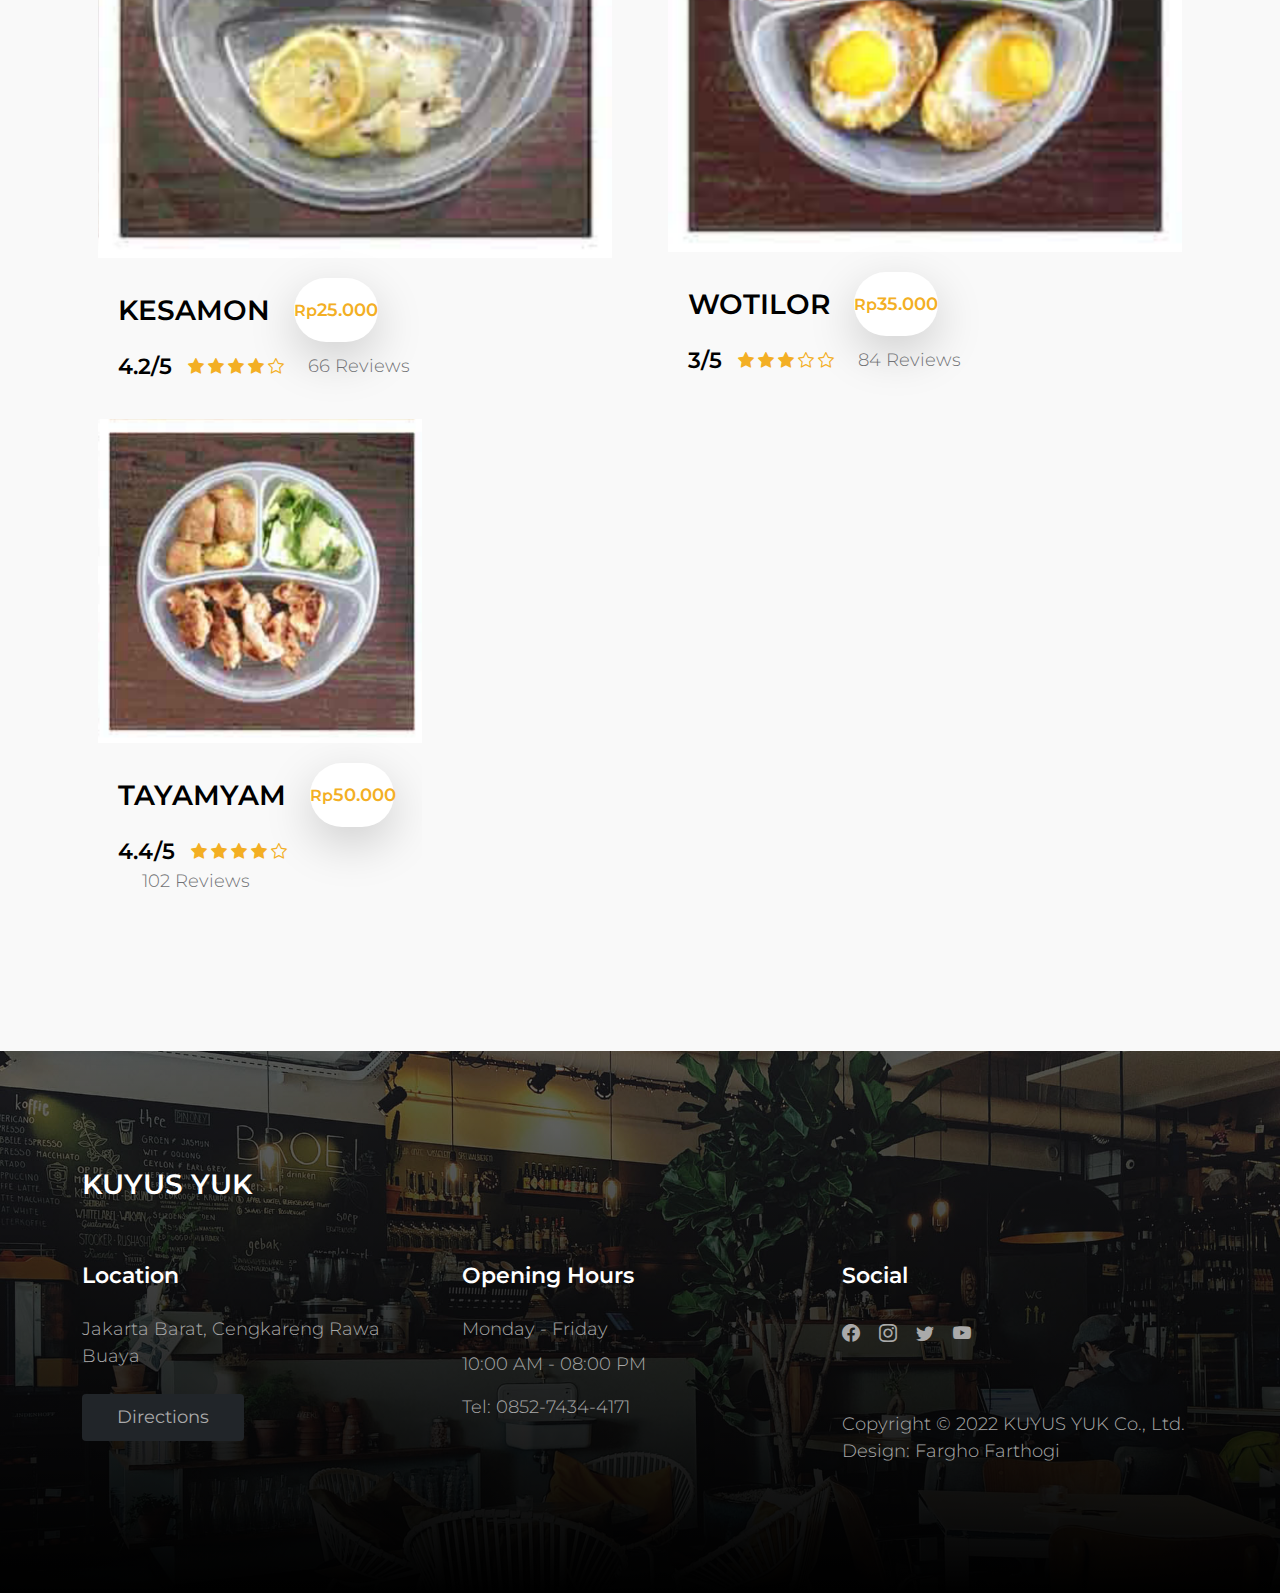
<file: docs/menu.html>
<!doctype html>
<html lang="en">
    <head>
        <meta charset="utf-8">
        <meta name="viewport" content="width=device-width, initial-scale=1">

        <meta name="description" content="">
        <meta name="author" content="">

        <title>KUYUS YUK Menu</title>

        <!-- CSS FILES -->      
        <link rel="preconnect" href="https://fonts.googleapis.com">
        
        <link rel="preconnect" href="https://fonts.gstatic.com" crossorigin>
        
        <link href="https://fonts.googleapis.com/css2?family=Montserrat:wght@300;400;600;700&display=swap" rel="stylesheet">                  
        <link href="css/bootstrap.min.css" rel="stylesheet">

        <link href="css/bootstrap-icons.css" rel="stylesheet">

        <link href="css/tooplate-crispy-kitchen.css" rel="stylesheet">
        
<!--

Tooplate 2129 Crispy Kitchen

https://www.tooplate.com/view/2129-crispy-kitchen

-->
    </head>
    
    <body>
        
        <nav class="navbar navbar-expand-lg bg-white shadow-lg">
            <div class="container">
                <button class="navbar-toggler" type="button" data-bs-toggle="collapse" data-bs-target="#navbarNav" aria-controls="navbarNav" aria-expanded="false" aria-label="Toggle navigation">
                    <span class="navbar-toggler-icon"></span>
                </button>
                
                <a class="navbar-brand" href="index.html">
                    KUYUS YUK
                </a>

                <div class="d-lg-none">
                    <button type="button" class="custom-btn btn btn-danger" data-bs-toggle="modal" data-bs-target="#BookingModal">Reservation</button>
                </div>

                <div class="collapse navbar-collapse" id="navbarNav">
                    <ul class="navbar-nav mx-auto">
                        <li class="nav-item">
                            <a class="nav-link" href="index.html">Home</a>
                        </li>

                        <li class="nav-item">
                            <a class="nav-link" href="about.html">Story</a>
                        </li>

                        <li class="nav-item">
                            <a class="nav-link active" href="menu.html">Menu</a>
                        </li>

                        <li class="nav-item">
                            <a class="nav-link" href="news.html">Our Updates</a>
                        </li>

                        <li class="nav-item">
                            <a class="nav-link" href="contact.html">Contact</a>
                        </li>
                    </ul>
                </div>

                <div class="d-none d-lg-block">
                    <button type="button" class="custom-btn btn btn-danger" data-bs-toggle="modal" data-bs-target="#BookingModal">Daftar Sekarang</button>
                </div>

            </div>
        </nav>

        <main>

            <header class="site-header site-menu-header">
                <div class="container">
                    <div class="row">

                        <div class="col-lg-10 col-12 mx-auto">
                            <h1 class="text-white">Our Menus</h1>

                            <strong class="text-white">Perfect menu for diet</strong>
                        </div>

                    </div>
                </div>

                <div class="overlay"></div>
            </header>

            <section class="menu section-padding">
                <div class="container">
                    <div class="row">

                        <div class="col-12">
                            <h2 class="mb-lg-5 mb-4">MENU</h2>
                        </div>

                        <div class="col-lg-4 col-md-6 col-12">
                            <div class="menu-thumb"> <a class="nav-link" href="pesanan.html">
                                <img src="images/menu/1.png" class="img-fluid menu-image" alt="">

                                <div class="menu-info d-flex flex-wrap align-items-center">
                                    <h4 class="mb-0">BASUKANG</h4>

                                    <span class="price-tag bg-white shadow-lg ms-4"><small>Rp</small>25.000</span>

                                    <div class="d-flex flex-wrap align-items-center w-100 mt-2">
                                        <h6 class="reviews-text mb-0 me-3">4.4/5</h6>

                                        <div class="reviews-stars">
                                            <i class="bi-star-fill reviews-icon"></i>
                                            <i class="bi-star-fill reviews-icon"></i>
                                            <i class="bi-star-fill reviews-icon"></i>
                                            <i class="bi-star-fill reviews-icon"></i>
                                            <i class="bi-star reviews-icon"></i>
                                        </div>

                                        <p class="reviews-text mb-0 ms-4">128 Reviews</p>
                                    </div>
                                </div>
                            </a></div>
                        </div>

                        <div class="col-lg-4 col-md-6 col-12"> <a class="nav-link" href="pesanan.html">
                            <div class="menu-thumb">
                                <img src="images/menu/2.png" class="img-fluid menu-image" alt="">

                                <div class="menu-info d-flex flex-wrap align-items-center">
                                    <h4 class="mb-0">TEKANGKANG</h4>

                                    <span class="price-tag bg-white shadow-lg ms-4"><small>Rp</small>20.000</span>

                                    <div class="d-flex flex-wrap align-items-center w-100 mt-2">
                                        <h6 class="reviews-text mb-0 me-3">3/5</h6>

                                        <div class="reviews-stars">
                                            <i class="bi-star-fill reviews-icon"></i>
                                            <i class="bi-star-fill reviews-icon"></i>
                                            <i class="bi-star-fill reviews-icon"></i>
                                            <i class="bi-star reviews-icon"></i>
                                            <i class="bi-star reviews-icon"></i>
                                        </div>

                                        <p class="reviews-text mb-0 ms-4">64 Reviews</p>
                                    </div>
                                </div>
                            </div>
                        </a></div>

                        <div class="col-lg-4 col-md-6 col-12"> <a class="nav-link" href="pesanan.html">
                            <div class="menu-thumb">
                                <img src="images/menu/3.png" class="img-fluid menu-image" alt="">

                                <div class="menu-info d-flex flex-wrap align-items-center">
                                    <h4 class="mb-0">KANLATANG</h4>

                                    <span class="price-tag bg-white shadow-lg ms-4"><small>Rp</small>35.000</span>

                                    <div class="d-flex flex-wrap align-items-center w-100 mt-2">
                                        <h6 class="reviews-text mb-0 me-3">3/5</h6>

                                        <div class="reviews-stars">
                                            <i class="bi-star-fill reviews-icon"></i>
                                            <i class="bi-star-fill reviews-icon"></i>
                                            <i class="bi-star-fill reviews-icon"></i>
                                            <i class="bi-star reviews-icon"></i>
                                            <i class="bi-star reviews-icon"></i>
                                        </div>

                                        <p class="reviews-text mb-0 ms-4">32 Reviews</p>
                                    </div>
                                </div>
                            </div>
                        </a></div>

                        <div class="col-lg-6 col-12"><a class="nav-link" href="pesanan.html">
                            <div class="menu-thumb">
                                <img src="images/menu/4.png" class="img-fluid menu-image" alt="">

                                <div class="menu-info d-flex flex-wrap align-items-center">
                                    <h4 class="mb-0">KESAMON</h4>

                                    <span class="price-tag bg-white shadow-lg ms-4"><small>Rp</small>25.000</span>

                                    <div class="d-flex flex-wrap align-items-center w-100 mt-2">
                                        <h6 class="reviews-text mb-0 me-3">4.2/5</h6>

                                        <div class="reviews-stars">
                                            <i class="bi-star-fill reviews-icon"></i>
                                            <i class="bi-star-fill reviews-icon"></i>
                                            <i class="bi-star-fill reviews-icon"></i>
                                            <i class="bi-star-fill reviews-icon"></i>
                                            <i class="bi-star reviews-icon"></i>
                                        </div>

                                        <p class="reviews-text mb-0 ms-4">66 Reviews</p>
                                    </div>
                                </div>
                            </div>
                        </a></div>

                        <div class="col-lg-6 col-12"><a class="nav-link" href="pesanan.html">
                            <div class="menu-thumb">
                                <img src="images/menu/5.png" class="img-fluid menu-image" alt="">

                                <div class="menu-info d-flex flex-wrap align-items-center">
                                    <h4 class="mb-0">WOTILOR</h4>

                                    <span class="price-tag bg-white shadow-lg ms-4"><small>Rp</small>35.000</span>

                                    <div class="d-flex flex-wrap align-items-center w-100 mt-2">
                                        <h6 class="reviews-text mb-0 me-3">3/5</h6>

                                        <div class="reviews-stars">
                                            <i class="bi-star-fill reviews-icon"></i>
                                            <i class="bi-star-fill reviews-icon"></i>
                                            <i class="bi-star-fill reviews-icon"></i>
                                            <i class="bi-star reviews-icon"></i>
                                            <i class="bi-star reviews-icon"></i>
                                        </div>

                                        <p class="reviews-text mb-0 ms-4">84 Reviews</p>
                                    </div>
                                </div>
                            </div>
                        </a></div>

                        <div class="col-lg-4 col-md-6 col-12"><a class="nav-link" href="pesanan.html">
                            <div class="menu-thumb">
                                <img src="images/menu/6.png" class="img-fluid menu-image" alt="">

                                <div class="menu-info d-flex flex-wrap align-items-center">
                                    <h4 class="mb-0">TAYAMYAM</h4>

                                    <span class="price-tag bg-white shadow-lg ms-4"><small>Rp</small>50.000</span>

                                    <div class="d-flex flex-wrap align-items-center w-100 mt-2">
                                        <h6 class="reviews-text mb-0 me-3">4.4/5</h6>

                                        <div class="reviews-stars">
                                            <i class="bi-star-fill reviews-icon"></i>
                                            <i class="bi-star-fill reviews-icon"></i>
                                            <i class="bi-star-fill reviews-icon"></i>
                                            <i class="bi-star-fill reviews-icon"></i>
                                            <i class="bi-star reviews-icon"></i>
                                        </div>

                                        <p class="reviews-text mb-0 ms-4">102 Reviews</p>
                                    </div>
                                </div>
                            </div>
                        </a></div>

                    </div>
                </div>
            </section>

        </main>

        <footer class="site-footer section-padding">
            
            <div class="container">
                
                <div class="row">

                    <div class="col-12">
                        <h4 class="text-white mb-4 me-5">KUYUS YUK</h4>
                    </div>

                    <div class="col-lg-4 col-md-7 col-xs-12 tooplate-mt30">
                        <h6 class="text-white mb-lg-4 mb-3">Location</h6>

                        <p>Jakarta Barat, Cengkareng Rawa Buaya</p>

                        <a href="https://maps.app.goo.gl/fAcAaE9VHUcg28pR7" class="custom-btn btn btn-dark mt-2">Directions</a>
                    </div>

                    <div class="col-lg-4 col-md-5 col-xs-12 tooplate-mt30">
                        <h6 class="text-white mb-lg-4 mb-3">Opening Hours</h6>

                        <p class="mb-2">Monday - Friday</p>

                        <p>10:00 AM - 08:00 PM</p>

                        <p>Tel: <a href="tel: 010-02-0340" class="tel-link">0852-7434-4171</a></p>
                    </div>

                    <div class="col-lg-4 col-md-6 col-xs-12 tooplate-mt30">
                        <h6 class="text-white mb-lg-4 mb-3">Social</h6>

                        <ul class="social-icon">
                            <li><a href="https://www.facebook.com/alung.zazaru" class="social-icon-link bi-facebook"></a></li>

                            <li><a href="https://www.instagram.com/gurend18/" class="social-icon-link bi-instagram"></a></li>

                            <li><a href="https://twitter.com/GurenD18" target="_blank"
                            	 class="social-icon-link bi-twitter"></a></li>

                            <li><a href="#" class="social-icon-link bi-youtube"></a></li>
                        </ul>
                    
                        <p class="copyright-text tooplate-mt60">Copyright © 2022 KUYUS YUK Co., Ltd.
                        <br>Design: <a rel="nofollow" href="https://www.youtube.com/channel/UCu9qXtPOQWZHKSlLLsxH6qQ" target="_blank">Fargho Farthogi</a></p>
                        
                    </div>

                </div><!-- row ending -->
                
             </div><!-- container ending -->
             
        </footer>

       <!-- Modal -->
       <div class="modal fade" id="BookingModal" tabindex="-1" aria-labelledby="BookingModal" aria-hidden="true">
        <div class="modal-dialog modal-dialog-centered modal-xl">
            <div class="modal-content">
                <div class="modal-header">
                    <h3 class="mb-0">DAFTAR SEKARANG</h3>

                    <button type="button" class="btn-close" data-bs-dismiss="modal" aria-label="Close"></button>
                </div>

                <div class="modal-body d-flex flex-column justify-content-center">
                    <div class="booking">
                        
                        <form class="booking-form row" role="form" action="#" method="post">
                            <div class="col-lg-6 col-12">
                                <label for="name" class="form-label">Full Name</label>

                                <input type="text" name="name" id="name" class="form-control" placeholder="Your Name" required>
                            </div>

                            <div class="col-lg-6 col-12">
                                <label for="email" class="form-label">Email Address</label>

                                <input type="email" name="email" id="email" pattern="[^ @]*@[^ @]*" class="form-control" placeholder="your@email.com" required>
                            </div>

                            <div class="col-lg-6 col-12">
                                <label for="phone" class="form-label">Phone Number</label>

                                <input type="telephone" name="phone" id="phone" pattern="[0-9]{3}-[0-9]{3}-[0-9]{4}" class="form-control" placeholder="123-456-7890">
                            </div>

                            <div class="col-lg-6 col-12">
                                <label for="date" class="form-label">Date</label>

                                <input type="date" name="date" id="date" value="" class="form-control">
                            </div>

                            <div class="col-lg-4 col-12 ms-auto">
                                <button type="submit" class="form-control">Submit</button>
                            </div>
                        </form>
                    </div>
                </div>

                <div class="modal-footer"></div>
                
            </div>
            
        </div>

        <!-- JAVASCRIPT FILES -->
        <script src="js/jquery.min.js"></script>
        <script src="js/bootstrap.bundle.min.js"></script>
        <script src="js/custom.js"></script>

    </body>
</html>
</file>
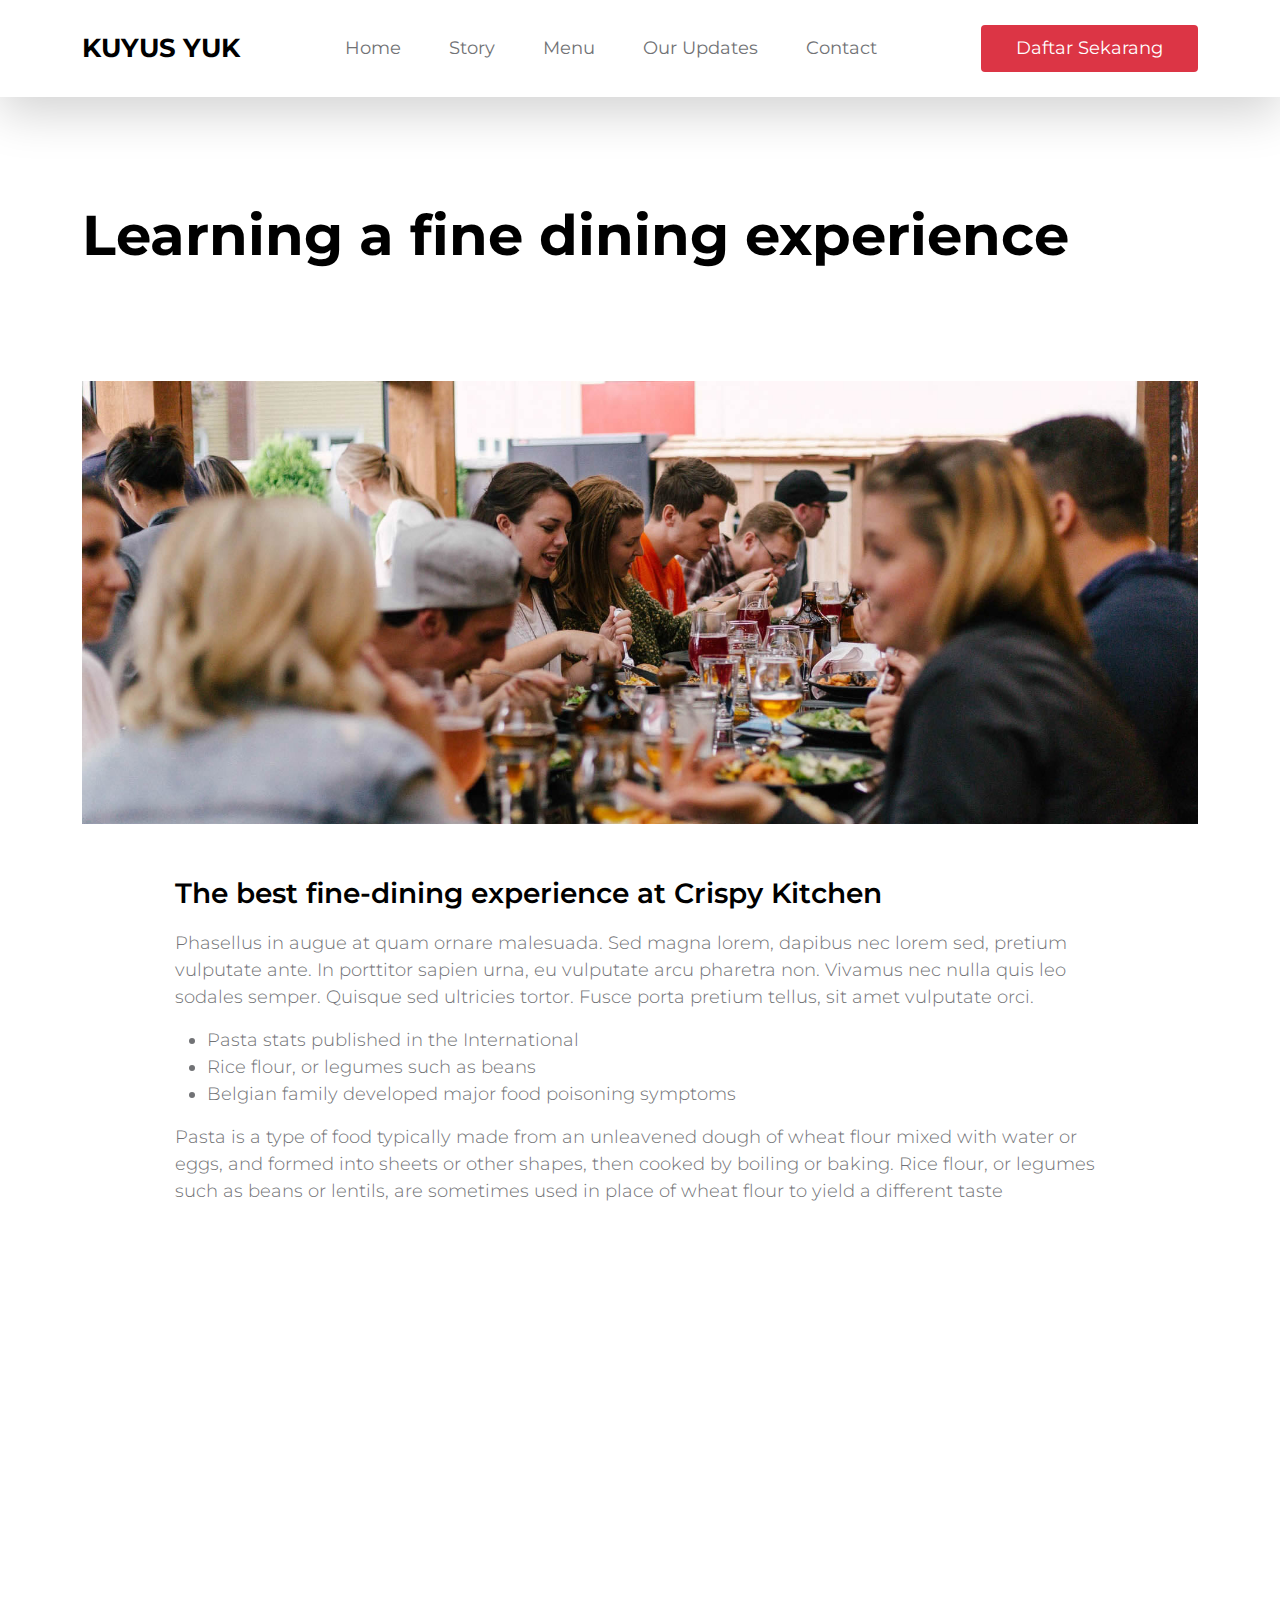
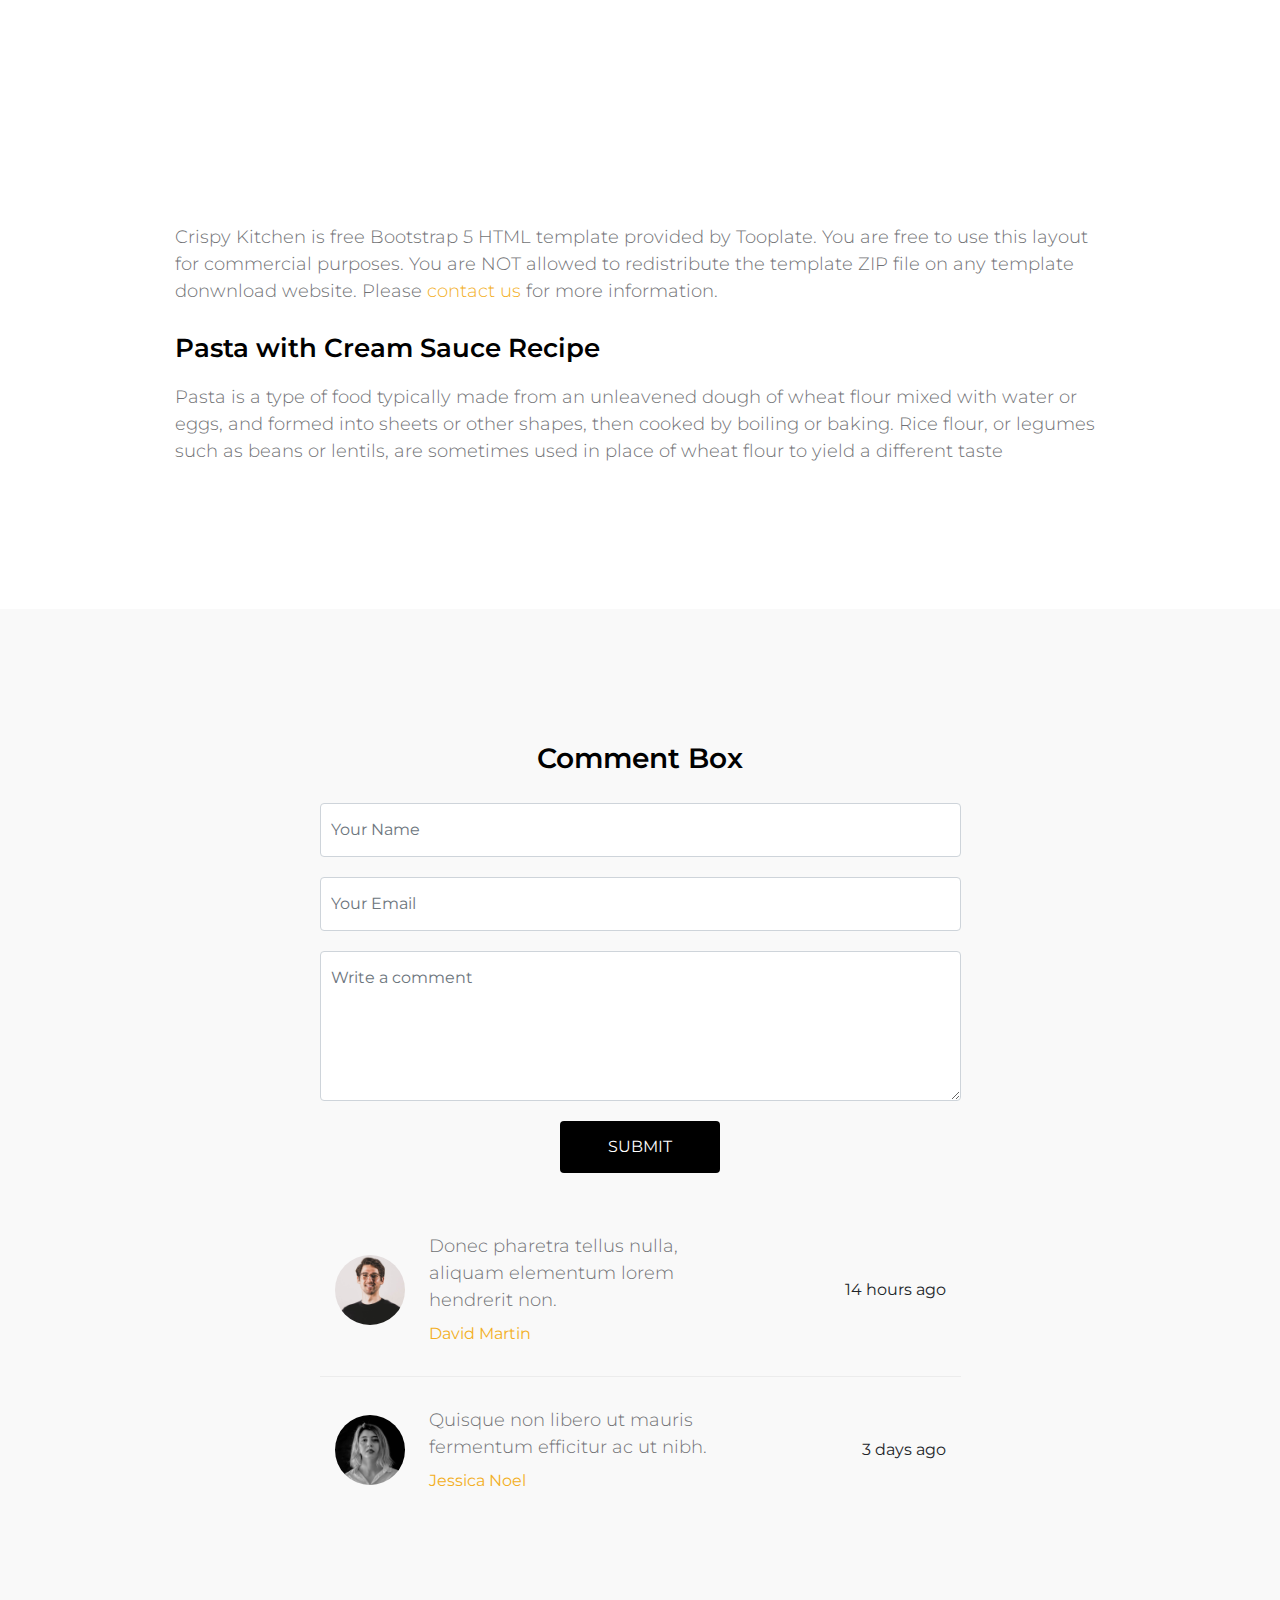
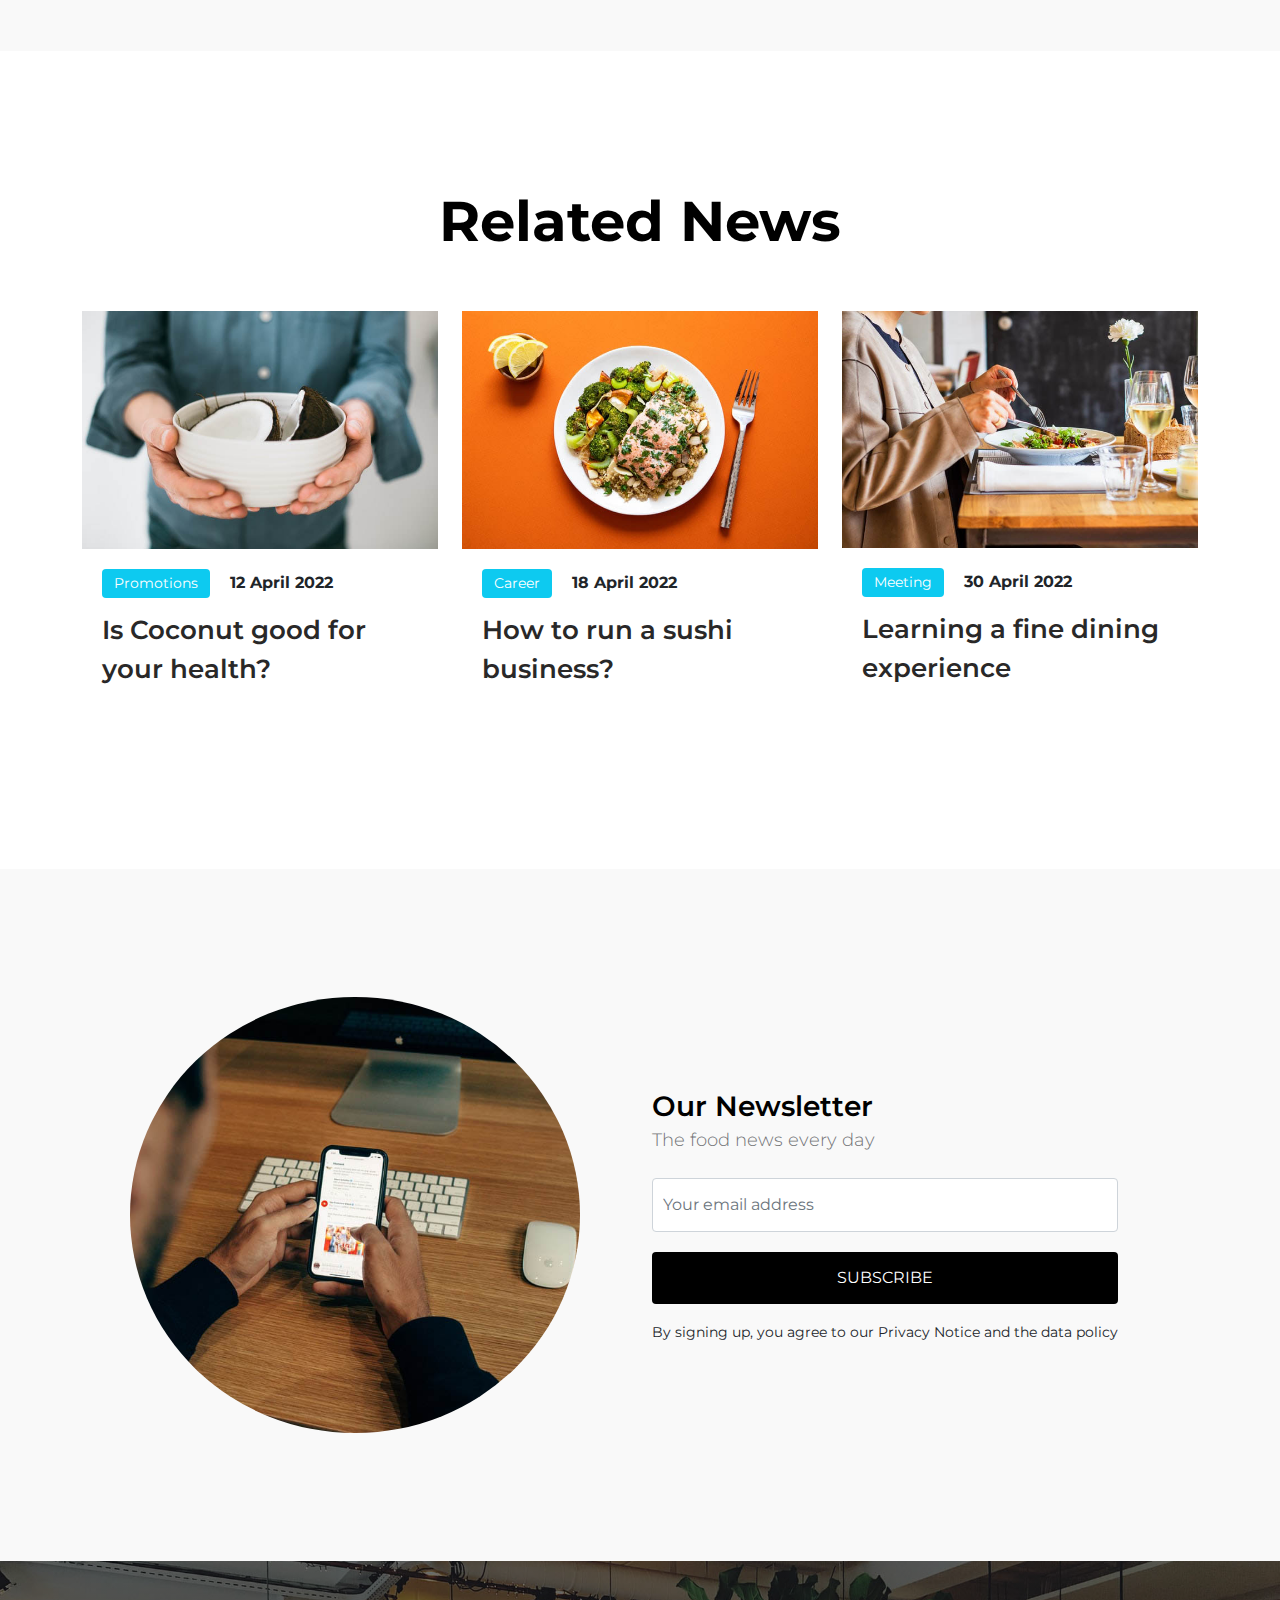
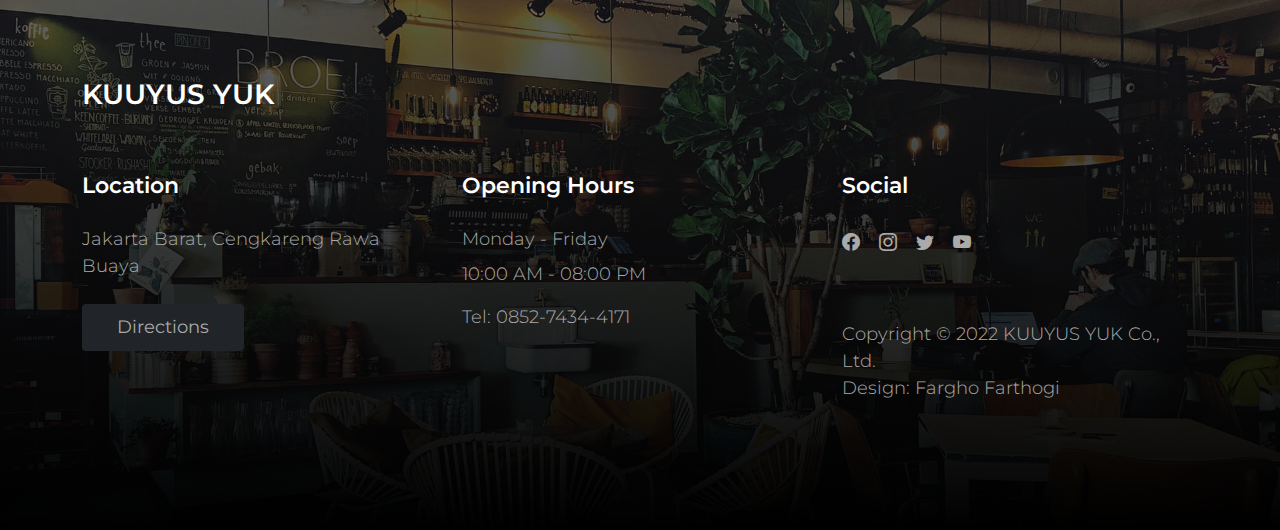
<file: docs/news-detail.html>
<!doctype html>
<html lang="en">
    <head>
        <meta charset="utf-8">
        <meta name="viewport" content="width=device-width, initial-scale=1">

        <meta name="description" content="">
        <meta name="author" content="">

        <title>KUYUS YUK - News Page</title>

        <!-- CSS FILES -->  
        <link rel="preconnect" href="https://fonts.googleapis.com">
        
        <link rel="preconnect" href="https://fonts.gstatic.com" crossorigin>
        
        <link href="https://fonts.googleapis.com/css2?family=Montserrat:wght@300;400;600;700&display=swap" rel="stylesheet">                      
        <link href="css/bootstrap.min.css" rel="stylesheet">

        <link href="css/bootstrap-icons.css" rel="stylesheet">

        <link href="css/tooplate-crispy-kitchen.css" rel="stylesheet">
<!--

Tooplate 2129 Crispy Kitchen

https://www.tooplate.com/view/2129-crispy-kitchen

-->
    </head>
    
    <body>
        
        <nav class="navbar navbar-expand-lg bg-white shadow-lg">
            <div class="container">
                <button class="navbar-toggler" type="button" data-bs-toggle="collapse" data-bs-target="#navbarNav" aria-controls="navbarNav" aria-expanded="false" aria-label="Toggle navigation">
                    <span class="navbar-toggler-icon"></span>
                </button>
                
                <a class="navbar-brand" href="index.html">
                    KUYUS YUK
                </a>

                <div class="d-lg-none">
                    <button type="button" class="custom-btn btn btn-danger" data-bs-toggle="modal" data-bs-target="#BookingModal">Daftar Sekarang</button>
                </div>

                <div class="collapse navbar-collapse" id="navbarNav">
                    <ul class="navbar-nav mx-auto">
                        <li class="nav-item">
                            <a class="nav-link" href="index.html">Home</a>
                        </li>

                        <li class="nav-item">
                            <a class="nav-link" href="about.html">Story</a>
                        </li>

                        <li class="nav-item">
                            <a class="nav-link" href="menu.html">Menu</a>
                        </li>

                        <li class="nav-item">
                            <a class="nav-link" href="news.html">Our Updates</a>
                        </li>

                        <li class="nav-item">
                            <a class="nav-link" href="contact.html">Contact</a>
                        </li>
                    </ul>
                </div>

                <div class="d-none d-lg-block">
                    <button type="button" class="custom-btn btn btn-danger" data-bs-toggle="modal" data-bs-target="#BookingModal">Daftar Sekarang</button>
                </div>

            </div>
        </nav>

        <main>

            <header class="site-header site-news-detail-header">
                <div class="container">
                    <div class="row">

                        <div class="col-12">
                            <h2>Learning a fine dining experience</h2>
                        </div>

                    </div>
                </div>
            </header>

            <section class="news-detail section-padding pt-0">
                <div class="container">
                    <div class="row">

                        <div class="col-lg-12 col-12">
                            <img src="images/news/news-detail-header.jpg" class="img-fluid news-detail-image" alt="fine dining experience">

                            <div class="col-lg-10 col-10 mx-auto mt-5">
                                
                                <h4 class="mb-3">The best fine-dining experience at Crispy Kitchen</h4>

                                <p>Phasellus in augue at quam ornare malesuada. Sed magna lorem, dapibus nec lorem sed, pretium vulputate ante. In porttitor sapien urna, eu vulputate arcu pharetra non. Vivamus nec nulla quis leo sodales semper. Quisque sed ultricies tortor. Fusce porta pretium tellus, sit amet vulputate orci.</p>

                                <ul class="list">
                                    <li class="list-item">Pasta stats published in the International</li>

                                    <li class="list-item">Rice flour, or legumes such as beans</li>

                                    <li class="list-item">Belgian family developed major food poisoning symptoms</li>
                                </ul>

                                <p>Pasta is a type of food typically made from an unleavened dough of wheat flour mixed with water or eggs, and formed into sheets or other shapes, then cooked by boiling or baking. Rice flour, or legumes such as beans or lentils, are sometimes used in place of wheat flour to yield a different taste</p>

                                <div class="ratio ratio-16x9 my-5">
                                    <iframe width="560" height="315" src="https://www.youtube.com/embed/6vebbDZxoKE?controls=0" title="YouTube video player" frameborder="0" allow="accelerometer; autoplay; clipboard-write; encrypted-media; gyroscope; picture-in-picture" allowfullscreen></iframe>
                                </div>

                                <p>Crispy Kitchen is free Bootstrap 5 HTML template provided by Tooplate. You are free to use this layout for commercial purposes. You are NOT allowed to redistribute the template ZIP file on any template donwnload website. Please <a href="https://www.tooplate.com/contact" target="_blank">contact us</a> for more information.</p>

                                <h5 class="mt-4 mb-3">Pasta with Cream Sauce Recipe</h5>

                                <p>Pasta is a type of food typically made from an unleavened dough of wheat flour mixed with water or eggs, and formed into sheets or other shapes, then cooked by boiling or baking. Rice flour, or legumes such as beans or lentils, are sometimes used in place of wheat flour to yield a different taste</p>
                            </div>
                        </div>

                    </div>
                </div>
            </section>

            <section class="comments section-padding">
                <div class="container">
                    <div class="row">

                        <div class="col-12">
                            <h4 class="text-center mb-4">Comment Box</h4>
                        </div>

                        <div class="col-lg-7 col-12 mx-auto">
                            <form class="custom-form comment-form" action="#" method="get" role="form">
                            	
                                <input type="text" name="comment-name" id="comment-name" class="form-control" placeholder="Your Name" required>
                                
                                <input type="email" name="comment-email" id="comment-email" pattern="[^ @]*@[^ @]*" class="form-control" placeholder="Your Email" required="">
                            
                                <textarea class="form-control" rows="5" id="comment" name="comment" placeholder="Write a comment" required></textarea>

                                <div class="col-lg-3 col-4 mx-auto">
                                    <button type="submit" class="form-control" id="subscribe">Submit</button>
                                </div>
                            </form>

                            <div class="news-author d-flex flex-wrap align-items-center">
                                <img src="images/author/alexander-hipp-iEEBWgY_6lA-unsplash.jpg" class="img-fluid news-author-image" alt="">

                                <div class="ms-4 w-50">
                                    <p class="mb-2">Donec pharetra tellus nulla, aliquam elementum lorem hendrerit non.</p>
                                    
                                    <a href="#">David Martin</a>
                                </div>

                                <span class="ms-auto">14 hours ago</span>
                            </div>

                            <div class="news-author d-flex flex-wrap align-items-center">
                                <img src="images/author/shoeib-abolhassani-ojl7T2Ah93U-unsplash.jpg" class="img-fluid news-author-image" alt="">

                                <div class="ms-4 w-50">
                                    <p class="mb-2">Quisque non libero ut mauris fermentum efficitur ac ut nibh.</p>
                                    
                                    <a href="#">Jessica Noel</a>
                                </div>

                                <span class="ms-auto">3 days ago</span>
                            </div>
                        </div>

                    </div>
                </div>
            </section>

            <section class="related-news section-padding bg-white">
                <div class="container">
                    <div class="row">

                        <h2 class="text-center mb-lg-5 mb-4">Related News</h2>

                        <div class="col-lg-4 col-md-6 col-12">
                            <div class="news-thumb mb-4">
                                <a href="news-detail.html">
                                    <img src="images/news/gilles-lambert-S_LhjpfIdm4-unsplash.jpg" class="img-fluid news-image" alt="">
                                </a>
                                
                                <div class="news-text-info">
                                    <span class="category-tag me-3 bg-info">Promotions</span>

                                    <strong>12 April 2022</strong>

                                    <h5 class="news-title mt-2">
                                        <a href="news-detail.html" class="news-title-link">Is Coconut good for your health?</a>
                                    </h5>
                                </div>
                            </div> 
                        </div>

                        <div class="col-lg-4 col-md-6 col-12">
                            <div class="news-thumb mb-4">
                                <a href="news-detail.html">
                                    <img src="images/news/ella-olsson-mmnKI8kMxpc-unsplash.jpg" class="img-fluid news-image" alt="">
                                </a>
                                
                                <div class="news-text-info">
                                    <span class="category-tag me-3 bg-info">Career</span>

                                    <strong>18 April 2022</strong>

                                    <h5 class="news-title mt-2">
                                        <a href="news-detail.html" class="news-title-link">How to run a sushi business?</a>
                                    </h5>
                                </div>
                            </div> 
                        </div>

                        <div class="col-lg-4 col-md-6 col-12">
                            <div class="news-thumb mb-4">
                                <a href="news-detail.html">
                                    <img src="images/news/louis-hansel-GiIiRV0FjwU-unsplash.jpg" class="img-fluid news-image" alt="">
                                </a>
                                
                                <div class="news-text-info">
                                    <span class="category-tag me-3 bg-info">Meeting</span>

                                    <strong>30 April 2022</strong>

                                    <h5 class="news-title mt-2">
                                        <a href="news-detail.html" class="news-title-link">Learning a fine dining experience</a>
                                    </h5>
                                </div>
                            </div> 
                        </div>

                    </div>
                </div>
            </section>

            <section class="newsletter section-padding">
                <div class="container">
                    <div class="row">

                        <div class="col-lg-6 col-12">
                            <img src="images/charles-deluvio-FdDkfYFHqe4-unsplash.jpg" class="img-fluid newsletter-image" alt="">
                        </div>

                        <div class="col-lg-6 col-12 d-flex align-items-center mt-5 mt-lg-0 mx-auto">
                            <div class="subscribe-form-wrap">
                                <h4 class="mb-0">Our Newsletter</h4>

                                <p>The food news every day</p>

                                <form class="custom-form subscribe-form mt-4" role="form">
                                    <input type="email" name="subscribe-email" id="subscribe-email" pattern="[^ @]*@[^ @]*" class="form-control" placeholder="Your email address" required="">

                                    <button type="submit" class="form-control mb-3" id="subscribe">Subscribe</button>

                                    <small>By signing up, you agree to our Privacy Notice and the data policy</small>
                                    </div>
                                </form>
                            </div>
                        </div>

                    </div>
                </div>
            </section>

        </main>

        <footer class="site-footer section-padding">
            
            <div class="container">
                
                <div class="row">

                    <div class="col-12">
                        <h4 class="text-white mb-4 me-5">KUUYUS YUK</h4>
                    </div>

                    <div class="col-lg-4 col-md-7 col-xs-12 tooplate-mt30">
                        <h6 class="text-white mb-lg-4 mb-3">Location</h6>

                        <p>Jakarta Barat, Cengkareng Rawa Buaya</p>

                        <a href="https://maps.app.goo.gl/fAcAaE9VHUcg28pR7" class="custom-btn btn btn-dark mt-2">Directions</a>
                    </div>

                    <div class="col-lg-4 col-md-5 col-xs-12 tooplate-mt30">
                        <h6 class="text-white mb-lg-4 mb-3">Opening Hours</h6>

                        <p class="mb-2">Monday - Friday</p>

                        <p>10:00 AM - 08:00 PM</p>

                        <p>Tel: <a href="tel: 010-02-0340" class="tel-link">0852-7434-4171</a></p>
                    </div>

                    <div class="col-lg-4 col-md-6 col-xs-12 tooplate-mt30">
                        <h6 class="text-white mb-lg-4 mb-3">Social</h6>

                        <ul class="social-icon">
                            <li><a href="https://www.facebook.com/alung.zazaru" class="social-icon-link bi-facebook"></a></li>

                            <li><a href="https://www.instagram.com/gurend18/" class="social-icon-link bi-instagram"></a></li>

                            <li><a href="https://twitter.com/GurenD18" target="_blank"
                            	 class="social-icon-link bi-twitter"></a></li>

                            <li><a href="#" class="social-icon-link bi-youtube"></a></li>
                        </ul>
                    
                        <p class="copyright-text tooplate-mt60">Copyright © 2022 KUUYUS YUK Co., Ltd.
                        <br>Design: <a rel="nofollow" href="https://www.youtube.com/channel/UCu9qXtPOQWZHKSlLLsxH6qQ" target="_blank">Fargho Farthogi</a></p>
                        
                    </div>

                </div><!-- row ending -->
                
             </div><!-- container ending -->
             
        </footer>

    </div><!-- Modal -->
    <div class="modal fade" id="BookingModal" tabindex="-1" aria-labelledby="BookingModal" aria-hidden="true">
        <div class="modal-dialog modal-dialog-centered modal-xl">
            <div class="modal-content">
                <div class="modal-header">
                    <h3 class="mb-0">DAFTAR SEKARANG</h3>

                    <button type="button" class="btn-close" data-bs-dismiss="modal" aria-label="Close"></button>
                </div>

                <div class="modal-body d-flex flex-column justify-content-center">
                    <div class="booking">
                        
                        <form class="booking-form row" role="form" action="#" method="post">
                            <div class="col-lg-6 col-12">
                                <label for="name" class="form-label">Full Name</label>

                                <input type="text" name="name" id="name" class="form-control" placeholder="Your Name" required>
                            </div>

                            <div class="col-lg-6 col-12">
                                <label for="email" class="form-label">Email Address</label>

                                <input type="email" name="email" id="email" pattern="[^ @]*@[^ @]*" class="form-control" placeholder="your@email.com" required>
                            </div>

                            <div class="col-lg-6 col-12">
                                <label for="phone" class="form-label">Phone Number</label>

                                <input type="telephone" name="phone" id="phone" pattern="[0-9]{3}-[0-9]{3}-[0-9]{4}" class="form-control" placeholder="123-456-7890">
                            </div>

                            <div class="col-lg-6 col-12">
                                <label for="date" class="form-label">Date</label>

                                <input type="date" name="date" id="date" value="" class="form-control">
                            </div>

                            <div class="col-lg-4 col-12 ms-auto">
                                <button type="submit" class="form-control">Submit</button>
                            </div>
                        </form>
                    </div>
                </div>

                <div class="modal-footer"></div>
                
            </div>
            
        </div>
    </div>

        <!-- JAVASCRIPT FILES -->
        <script src="js/jquery.min.js"></script>
        <script src="js/bootstrap.bundle.min.js"></script>
        <script src="js/custom.js"></script>

    </body>
</html>
</file>
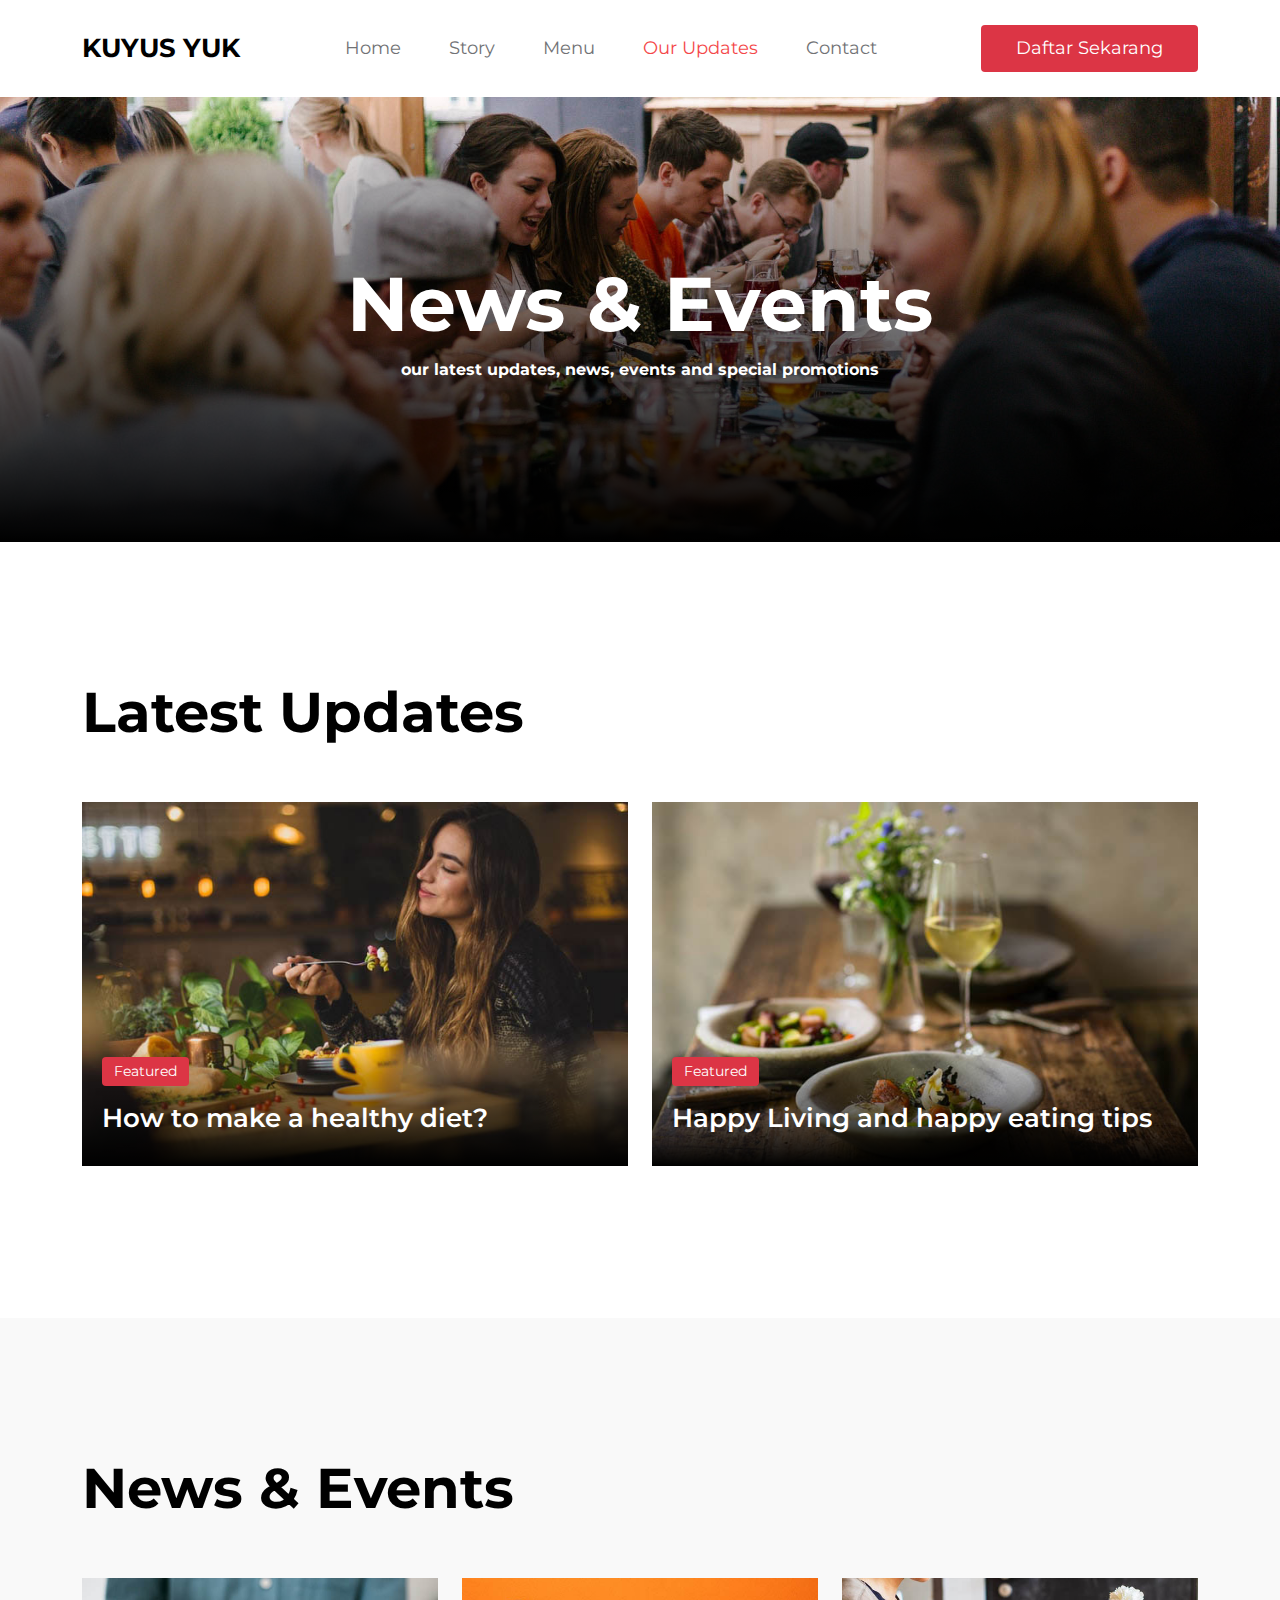
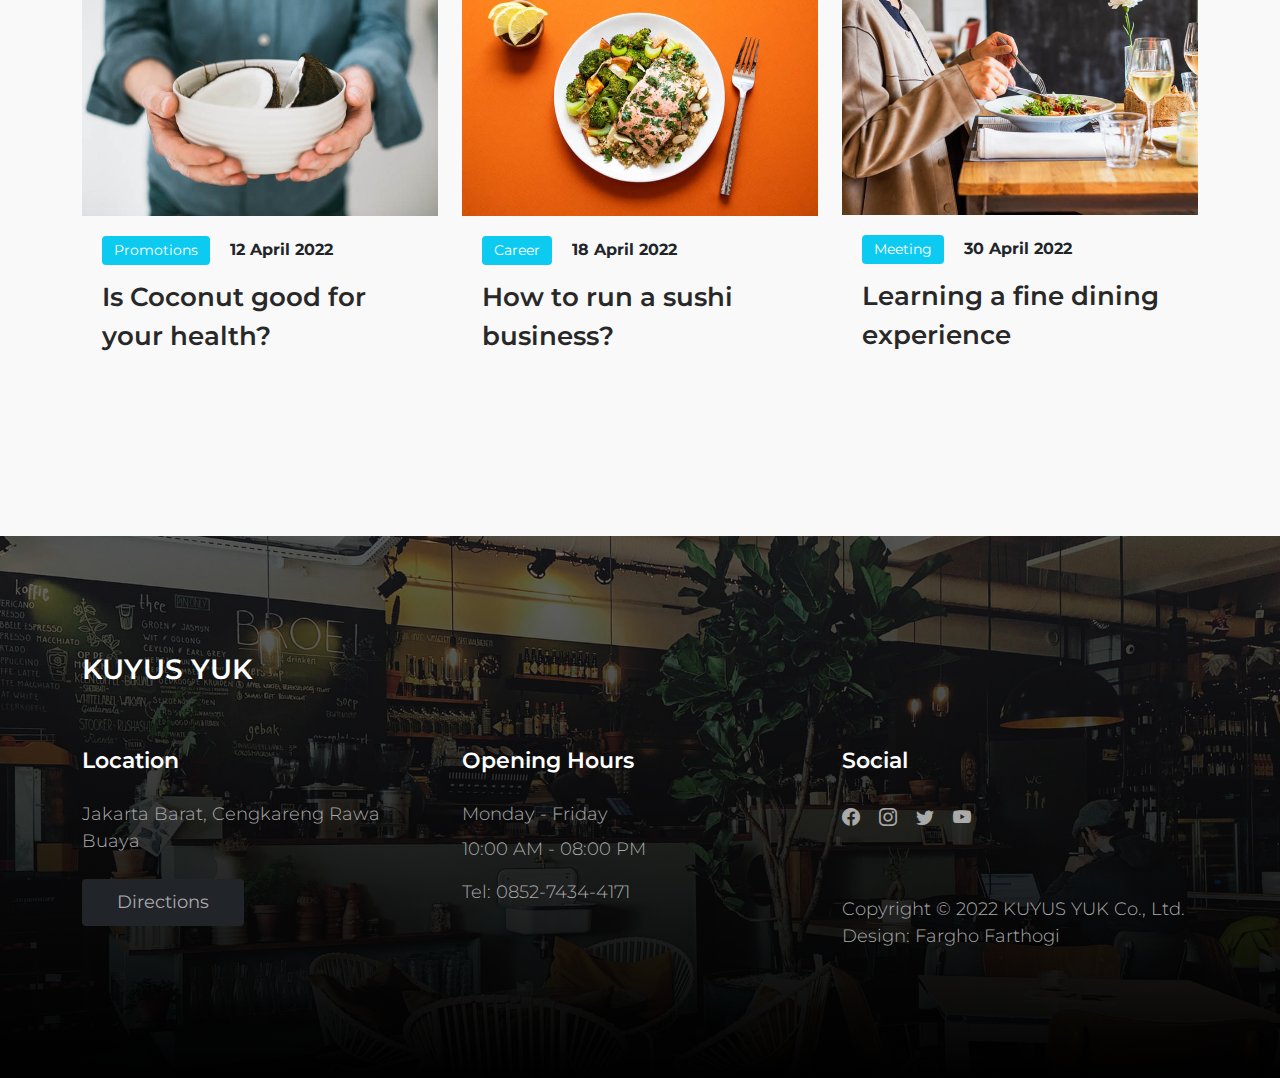
<file: docs/news.html>
<!doctype html>
<html lang="en">
    <head>
        <meta charset="utf-8">
        <meta name="viewport" content="width=device-width, initial-scale=1">

        <meta name="description" content="">
        <meta name="author" content="">

        <title>KUYUS YUK - News Section</title>

        <!-- CSS FILES --> 
        <link rel="preconnect" href="https://fonts.googleapis.com">
        
        <link rel="preconnect" href="https://fonts.gstatic.com" crossorigin>
        
        <link href="https://fonts.googleapis.com/css2?family=Montserrat:wght@300;400;600;700&display=swap" rel="stylesheet">                       
        <link href="css/bootstrap.min.css" rel="stylesheet">

        <link href="css/bootstrap-icons.css" rel="stylesheet">

        <link href="css/tooplate-crispy-kitchen.css" rel="stylesheet">
<!--

Tooplate 2129 KUUYUS YUK

https://www.tooplate.com/view/2129-crispy-kitchen

-->
    </head>
    
    <body>
        
        <nav class="navbar navbar-expand-lg bg-white shadow-lg">
            <div class="container">
                <button class="navbar-toggler" type="button" data-bs-toggle="collapse" data-bs-target="#navbarNav" aria-controls="navbarNav" aria-expanded="false" aria-label="Toggle navigation">
                    <span class="navbar-toggler-icon"></span>
                </button>
                
                <a class="navbar-brand" href="index.html">
                    KUYUS YUK
                </a>

                <div class="d-lg-none">
                    <button type="button" class="custom-btn btn btn-danger" data-bs-toggle="modal" data-bs-target="#BookingModal">DAFTAR SEKARANG</button>
                </div>

                <div class="collapse navbar-collapse" id="navbarNav">
                    <ul class="navbar-nav mx-auto">
                        <li class="nav-item">
                            <a class="nav-link" href="index.html">Home</a>
                        </li>

                        <li class="nav-item">
                            <a class="nav-link" href="about.html">Story</a>
                        </li>

                        <li class="nav-item">
                            <a class="nav-link" href="menu.html">Menu</a>
                        </li>

                        <li class="nav-item">
                            <a class="nav-link active" href="news.html">Our Updates</a>
                        </li>

                        <li class="nav-item">
                            <a class="nav-link" href="contact.html">Contact</a>
                        </li>
                    </ul>
                </div>

                <div class="d-none d-lg-block">
                    <button type="button" class="custom-btn btn btn-danger" data-bs-toggle="modal" data-bs-target="#BookingModal">Daftar Sekarang</button>
                </div>

            </div>
        </nav>

        <main>

            <header class="site-header site-news-header">
                <div class="container">
                    <div class="row">

                        <div class="col-lg-10 col-12 mx-auto">
                            <h1 class="text-white">News &amp; Events</h1>

                            <strong class="text-white">our latest updates, news, events and special promotions</strong>
                        </div>

                    </div>
                </div>

                <div class="overlay"></div>
            </header>

            <section class="news section-padding bg-white">
                <div class="container">
                    <div class="row">

                        <h2 class="mb-lg-5 mb-4">Latest Updates</h2>
                        
                        <div class="col-lg-6 col-md-6 col-12">
                            <div class="news-thumb mb-4">
                                <a href="news-detail.html">
                                    <img src="images/news/pablo-merchan-montes-Orz90t6o0e4-unsplash.jpg" class="img-fluid news-image" alt="">
                                </a>
                                
                                <div class="news-text-info news-text-info-large">
                                    <span class="category-tag bg-danger">Featured</span>

                                    <h5 class="news-title mt-2">
                                        <a href="news-detail.html" class="news-title-link">How to make a healthy diet?</a>
                                    </h5>
                                </div>
                            </div> 
                        </div>

                        <div class="col-lg-6 col-md-6 col-12">
                            <div class="news-thumb mb-4">
                                <a href="news-detail.html">
                                    <img src="images/news/stefan-johnson-xIFbDeGcy44-unsplash.jpg" class="img-fluid news-image" alt="">
                                </a>
                                
                                <div class="news-text-info news-text-info-large">
                                    <span class="category-tag bg-danger">Featured</span>

                                    <h5 class="news-title mt-2">
                                        <a href="news-detail.html" class="news-title-link">Happy Living and happy eating tips</a>
                                    </h5>
                                </div>
                            </div> 
                        </div>

                    </div>
                </div>
            </section>

            <section class="news section-padding">
                <div class="container">
                    <div class="row">

                        <div class="col-12">
                            <h2 class="mb-lg-5 mb-4">News &amp; Events</h2>
                        </div>

                        <div class="col-lg-4 col-md-6 col-12">
                            <div class="news-thumb mb-4">
                                <a href="news-detail.html">
                                    <img src="images/news/gilles-lambert-S_LhjpfIdm4-unsplash.jpg" class="img-fluid news-image" alt="">
                                </a>
                                
                                <div class="news-text-info">
                                    <span class="category-tag me-3 bg-info">Promotions</span>

                                    <strong>12 April 2022</strong>

                                    <h5 class="news-title mt-2">
                                        <a href="news-detail.html" class="news-title-link">Is Coconut good for your health?</a>
                                    </h5>
                                </div>
                            </div> 
                        </div>

                        <div class="col-lg-4 col-md-6 col-12">
                            <div class="news-thumb mb-4">
                                <a href="news-detail.html">
                                    <img src="images/news/ella-olsson-mmnKI8kMxpc-unsplash.jpg" class="img-fluid news-image" alt="">
                                </a>
                                
                                <div class="news-text-info">
                                    <span class="category-tag me-3 bg-info">Career</span>

                                    <strong>18 April 2022</strong>

                                    <h5 class="news-title mt-2">
                                        <a href="news-detail.html" class="news-title-link">How to run a sushi business?</a>
                                    </h5>
                                </div>
                            </div> 
                        </div>

                        <div class="col-lg-4 col-md-6 col-12">
                            <div class="news-thumb mb-4">
                                <a href="news-detail.html">
                                    <img src="images/news/louis-hansel-GiIiRV0FjwU-unsplash.jpg" class="img-fluid news-image" alt="">
                                </a>
                                
                                <div class="news-text-info">
                                    <span class="category-tag me-3 bg-info">Meeting</span>

                                    <strong>30 April 2022</strong>

                                    <h5 class="news-title mt-2">
                                        <a href="news-detail.html" class="news-title-link">Learning a fine dining experience</a>
                                    </h5>
                                </div>
                            </div> 
                        </div>

                    </div>
                </div>
            </section>

        </main>

        <footer class="site-footer section-padding">
            
            <div class="container">
                
                <div class="row">

                    <div class="col-12">
                        <h4 class="text-white mb-4 me-5">KUYUS YUK</h4>
                    </div>

                    <div class="col-lg-4 col-md-7 col-xs-12 tooplate-mt30">
                        <h6 class="text-white mb-lg-4 mb-3">Location</h6>

                        <p>Jakarta Barat, Cengkareng Rawa Buaya</p>

                        <a href="https://maps.app.goo.gl/fAcAaE9VHUcg28pR7" class="custom-btn btn btn-dark mt-2">Directions</a>
                    </div>

                    <div class="col-lg-4 col-md-5 col-xs-12 tooplate-mt30">
                        <h6 class="text-white mb-lg-4 mb-3">Opening Hours</h6>

                        <p class="mb-2">Monday - Friday</p>

                        <p>10:00 AM - 08:00 PM</p>

                        <p>Tel: <a href="tel: 010-02-0340" class="tel-link">0852-7434-4171</a></p>
                    </div>

                    <div class="col-lg-4 col-md-6 col-xs-12 tooplate-mt30">
                        <h6 class="text-white mb-lg-4 mb-3">Social</h6>

                        <ul class="social-icon">
                            <li><a href="https://www.facebook.com/alung.zazaru" class="social-icon-link bi-facebook"></a></li>

                            <li><a href="https://www.instagram.com/gurend18/" class="social-icon-link bi-instagram"></a></li>

                            <li><a href="https://twitter.com/GurenD18" target="_blank"
                            	 class="social-icon-link bi-twitter"></a></li>

                            <li><a href="#" class="social-icon-link bi-youtube"></a></li>
                        </ul>
                    
                        <p class="copyright-text tooplate-mt60">Copyright © 2022 KUYUS YUK Co., Ltd.
                        <br>Design: <a rel="nofollow" href="https://www.youtube.com/channel/UCu9qXtPOQWZHKSlLLsxH6qQ" target="_blank">Fargho Farthogi</a></p>
                        
                    </div>

                </div><!-- row ending -->
                
             </div><!-- container ending -->
             
        </footer>

       <!-- Modal -->
       <div class="modal fade" id="BookingModal" tabindex="-1" aria-labelledby="BookingModal" aria-hidden="true">
        <div class="modal-dialog modal-dialog-centered modal-xl">
            <div class="modal-content">
                <div class="modal-header">
                    <h3 class="mb-0">DAFTAR SEKARANG</h3>

                    <button type="button" class="btn-close" data-bs-dismiss="modal" aria-label="Close"></button>
                </div>

                <div class="modal-body d-flex flex-column justify-content-center">
                    <div class="booking">
                        
                        <form class="booking-form row" role="form" action="#" method="post">
                            <div class="col-lg-6 col-12">
                                <label for="name" class="form-label">Full Name</label>

                                <input type="text" name="name" id="name" class="form-control" placeholder="Your Name" required>
                            </div>

                            <div class="col-lg-6 col-12">
                                <label for="email" class="form-label">Email Address</label>

                                <input type="email" name="email" id="email" pattern="[^ @]*@[^ @]*" class="form-control" placeholder="your@email.com" required>
                            </div>

                            <div class="col-lg-6 col-12">
                                <label for="phone" class="form-label">Phone Number</label>

                                <input type="telephone" name="phone" id="phone" pattern="[0-9]{3}-[0-9]{3}-[0-9]{4}" class="form-control" placeholder="123-456-7890">
                            </div>

                            <div class="col-lg-6 col-12">
                                <label for="date" class="form-label">Date</label>

                                <input type="date" name="date" id="date" value="" class="form-control">
                            </div>

                            <div class="col-lg-4 col-12 ms-auto">
                                <button type="submit" class="form-control">Submit</button>
                            </div>
                        </form>
                    </div>
                </div>

                <div class="modal-footer"></div>
                
            </div>
            
        </div>
    </div>
        
        <!-- JAVASCRIPT FILES -->
        <script src="js/jquery.min.js"></script>
        <script src="js/bootstrap.bundle.min.js"></script>
        <script src="js/custom.js"></script>

    </body>
</html>
</file>
<file: docs/css/tooplate-crispy-kitchen.css>
/*

Tooplate 2129 Crispy Kitchen

https://www.tooplate.com/view/2129-crispy-kitchen

*/


/*---------------------------------------
  CUSTOM PROPERTIES ( VARIABLES )             
-----------------------------------------*/
:root {
  --white-color:                  #FFFFFF;
  --primary-color:                #f44749;
  --secondary-color:              #f3af24;
  --section-bg-color:             #F9F9F9;
  --dark-color:                   #000000;
  --title-color:                  #565758;
  --news-title-color:             #292828;
  --p-color:                      #717275;
  --border-color:                 #eaeaea;
  --border-radius-default:        .25rem;

  --body-font-family:             'Montserrat', sans-serif;

  --h1-font-size:                 76px;
  --h2-font-size:                 56px;
  --h3-font-size:                 42px;
  --h4-font-size:                 28px;
  --h5-font-size:                 26px;
  --h6-font-size:                 22px;

  --p-font-size:                  18px;
  --menu-font-size:               18px;
  --category-font-size:           14px;

  --font-weight-light:            300;
  --font-weight-normal:           400;
  --font-weight-semibold:         600;
  --font-weight-bold:             700;
}

body {
    background: var(--white-color);
    font-family: var(--body-font-family);    
    position: relative;
}

/*---------------------------------------
  TYPOGRAPHY               
-----------------------------------------*/

h2,
h3,
h4,
h5,
h6 {
  color: var(--dark-color);
  line-height: inherit;
}

h1,
h2,
h3,
h4,
h5,
h6 {
  font-weight: var(--font-weight-semibold);
}

h1,
h2 {
  font-weight: var(--font-weight-bold);
}

h1 {
  font-size: var(--h1-font-size);
  line-height: normal;
}

h2 {
  font-size: var(--h2-font-size);
}

h3 {
  font-size: var(--h3-font-size);
}

h4 {
  font-size: var(--h4-font-size);
}

h5 {
  font-size: var(--h5-font-size);
}

h6 {
  font-size: var(--h6-font-size);
}

p,
.list .list-item {
  color: var(--p-color);
  font-size: var(--p-font-size);
  font-weight: var(--font-weight-light);
}

a, 
button {
  touch-action: manipulation;
  transition: all 0.3s;
}

.form-label {
  color: var(--p-color);
  font-weight: var(--font-weight-semibold);
}

a {
  color: var(--secondary-color);
  text-decoration: none;
}

a:hover {
  color: var(--primary-color);
}

::selection {
  background: var(--primary-color);
  color: var(--white-color);
}

::-moz-selection {
  background: var(--primary-color);
  color: var(--white-color);
}

.section-padding {
  padding-top: 8rem;
  padding-bottom: 8rem;
}

b,
strong {
  font-weight: var(--font-weight-bold);
}


/*---------------------------------------
  CUSTOM BUTTON              
-----------------------------------------*/
.custom-btn {
  border: 0;
  color: var(--white-color);
  font-size: var(--menu-font-size);
  padding: 10px 35px;
}


/*---------------------------------------
  NAVIGATION              
-----------------------------------------*/
.navbar {
  background: var(--white-color);
  padding-top: 20px;
  padding-bottom: 20px;
}

.navbar-brand {
  color: var(--dark-color);
  font-size: var(--h5-font-size);
  font-weight: var(--font-weight-bold);
  margin-right: 0;
}

.navbar-expand-lg .navbar-nav .nav-link {
  padding-right: 1.5rem;
  padding-left: 1.5rem;
}

.navbar-expand-lg .nav-link {
  color: var(--p-color);
  font-weight: var(--font-weight-normal);
  font-size: var(--menu-font-size);
  padding-top: 15px;
  padding-bottom: 15px;
}

.navbar-nav .nav-link.active, 
.nav-link:focus, 
.nav-link:hover {
  color: var(--primary-color);
}

.nav-link:focus {
  color: var(--p-color);
}

.navbar-toggler {
  border: 0;
  padding: 0;
  cursor: pointer;
  margin: 0;
  width: 30px;
  height: 35px;
  outline: none;
}

.navbar-toggler:focus {
  outline: none;
  box-shadow: none;
}

.navbar-toggler[aria-expanded="true"] .navbar-toggler-icon {
  background: transparent;
}

.navbar-toggler[aria-expanded="true"] .navbar-toggler-icon:before,
.navbar-toggler[aria-expanded="true"] .navbar-toggler-icon:after {
  transition: top 300ms 50ms ease, -webkit-transform 300ms 350ms ease;
  transition: top 300ms 50ms ease, transform 300ms 350ms ease;
  transition: top 300ms 50ms ease, transform 300ms 350ms ease, -webkit-transform 300ms 350ms ease;
  top: 0;
}

.navbar-toggler[aria-expanded="true"] .navbar-toggler-icon:before {
  transform: rotate(45deg);
}

.navbar-toggler[aria-expanded="true"] .navbar-toggler-icon:after {
  transform: rotate(-45deg);
}

.navbar-toggler .navbar-toggler-icon {
  background: var(--dark-color);
  transition: background 10ms 300ms ease;
  display: block;
  width: 30px;
  height: 2px;
  position: relative;
}

.navbar-toggler .navbar-toggler-icon:before,
.navbar-toggler .navbar-toggler-icon:after {
  transition: top 300ms 350ms ease, -webkit-transform 300ms 50ms ease;
  transition: top 300ms 350ms ease, transform 300ms 50ms ease;
  transition: top 300ms 350ms ease, transform 300ms 50ms ease, -webkit-transform 300ms 50ms ease;
  position: absolute;
  right: 0;
  left: 0;
  background: var(--dark-color);
  width: 30px;
  height: 2px;
  content: '';
}

.navbar-toggler .navbar-toggler-icon:before {
  top: -8px;
}

.navbar-toggler .navbar-toggler-icon:after {
  top: 8px;
}


/*---------------------------------------
  SITE HEADER              
-----------------------------------------*/
.site-header {
  background-repeat: no-repeat;
  background-position: center;
  background-size: cover;
  padding-top: 10rem;
  padding-bottom: 10rem;
  text-align: center;
  position: relative;
}

.site-header .container {
  position: relative;
  z-index: 2;
}

.site-news-detail-header {
  background: transparent;
  text-align: left;
   padding-top: 6rem;
  padding-bottom: 6rem;
}

.site-about-header {
  background-image: url('../images/header/briana-tozour-V_Nkf1E-vYA-unsplash.jpg');
}

.site-menu-header {
  background-image: url('../images/header/luisa-brimble-aFzg83dvnAI-unsplash.jpg');
}

.site-news-header {
  background-image: url('../images/header/priscilla-du-preez-W3SEyZODn8U-unsplash.jpg');
}

.site-contact-header {
  background-image: url('../images/header/rod-long-I79Pgmhmy5M-unsplash.jpg');
}

.overlay {
  background: linear-gradient(to top, var(--dark-color), transparent 100%);
  position: absolute;
  top: 0;
  right: 0;
  bottom: 0;
  left: 0;
}


/*---------------------------------------
  HERO              
-----------------------------------------*/
.hero {
  position: relative;
  overflow: hidden;
  padding-top: 20.542rem;
  padding-bottom: 20.542rem;
}

.hero .container {
  position: absolute;
  z-index: 9;
  top: 50%;
  left: 50%;
  transform: translate(-50%, -50%);
  width: 100%;
}

.video-wrap {
  z-index: -100;
}

.custom-video {
  position: absolute;
  top: 0;
  left: 0;
  object-fit: cover;
  width: 100%;
  height: 100%;
}


/*---------------------------------------
  HERO SLIDE               
-----------------------------------------*/
.carousel-image {
  width: 100%;
  height: 100%;
  object-fit: cover;
}

.carousel-thumb {
  position: relative;
}

.carousel-caption {
  background: linear-gradient(to top, var(--dark-color), transparent 90%);
  text-align: left;
  position: absolute;
  right: 0;
  bottom: 0;
  left: 0;
  padding: 60px 40px;
}

.hero-carousel .reviews-text,
.hero-text {
  color: var(--white-color);
}

.price-tag {
  background: var(--white-color);
  border-radius: 100px;
  color: var(--secondary-color);
  font-size: var(--menu-font-size);
  font-weight: var(--font-weight-semibold);
  display: inline-block;
  width: 84px;
  height: 64px;
  line-height: 64px;
  text-align: center;
}

.hero-carousel .carousel-control-prev,
.hero-carousel .carousel-control-next {
  position: absolute;
  top: auto;
  bottom: 0;
  opacity: 1;
}

.hero-carousel .carousel-control-prev,
.hero-carousel .carousel-control-next {
  background: var(--secondary-color);
  width: 60px;
  height: 60px;
  text-align: center;
}

.hero-carousel .carousel-control-prev {
  left: auto;
  right: 60px;
}

.hero-carousel .carousel-control-next {
  background: var(--primary-color);
  right: 0;
}

.hero-carousel .carousel-control-prev:hover, 
.hero-carousel .carousel-control-next:hover {
  background: var(--dark-color);
}

.hero-carousel .carousel-control-prev-icon,
.hero-carousel .carousel-control-next-icon {
  background-image: none;
  width: inherit;
  height: inherit;
  line-height: 60px;
}

.hero-carousel .carousel-control-prev-icon::before,
.hero-carousel .carousel-control-next-icon::before {
  font-family: bootstrap-icons;
  display: block;
  margin: auto;
  font-size: var(--h5-font-size);
  color: var(--white-color);
}

.hero-carousel .carousel-control-prev-icon::before {
  content: "\f13f";
}

.hero-carousel .carousel-control-next-icon::before {
  content: "\f144";
}

.reviews-icon {
  color: var(--secondary-color);
}


/*---------------------------------------
  MENU               
-----------------------------------------*/
.menu,
.about,
.news,
.related-news,
.newsletter,
.comments {
  background: var(--section-bg-color);
}

.menu-thumb {
  position: relative;
  overflow: hidden;
}

.menu-info {
  padding: 20px 20px 20px 20px;
}

.menu-image {
  display: block;
}

.menu-image-wrap {
  position: relative;
}

.menu-tag {
  position: absolute;
  top: 0;
  right: 0;
  margin: 20px;
}

.newsletter-image {
  border-radius: 100%;
  object-fit: cover;
  display: block;
  margin: 0 auto;
  max-width: 450px;
  max-height: 450px;
}


/*---------------------------------------
  NEWS               
-----------------------------------------*/
.news-thumb {
  position: relative;
  overflow: hidden;
}

.news-thumb > a {
  display: block;
  width: 100%;
  height: 100%;
  position: relative;
  z-index: 2;
  transition: all 0.3s ease-out;
}

.news-thumb > a:hover {
  transform: scale(1.2);
}

.news-text-info {
  background: var(--section-bg-color);
  position: relative;
  z-index: 2;
  padding: 20px;
  transition: all 0.3s ease-out;
}

.related-news .news-text-info {
  background: var(--white-color);
}

.news-text-info-large {
  background: linear-gradient(to top, var(--dark-color), transparent 90%);
  position: absolute;
  z-index: 2;
  bottom: 0;
  right: 0;
  left: 0;
  pointer-events: none;
}

.news-text-info-large .news-title-link {
  color: var(--white-color);
}

.news-title-link {
  color: var(--news-title-color);
}

.news-image {
  display: block;
  width: 100%;
  transition: all 0.3s ease-out;
}

.news-image:hover {
  transform: scale(1.2);
}

.category-tag,
.menu-tag {
  background: var(--dark-color);
  border-radius: var(--border-radius-default);
  color: var(--white-color);
  font-size: var(--category-font-size);
  display: inline-block;
  padding: 4px 12px;
}

.category-tag {
  margin-bottom: 5px;
}

.comment-form {
  margin-bottom: 60px;
}

.news-author {
  border-bottom: 1px solid rgba(0,0,0,0.05);
  margin-bottom: 30px;
  padding-left: 15px;
  padding-right: 15px;
  padding-bottom: 30px;
}

.news-author:last-child {
  border-bottom: 0;
  padding-bottom: 0;
}

.news-author-image {
  border-radius: 100px;
  object-fit: cover;
  width: 70px;
  height: 70px;
}


/*---------------------------------------
  CUSTOM FORM            
-----------------------------------------*/
.custom-form .form-control {
  margin-bottom: 20px;
  padding: 14px 10px;
  transition: all 0.3s;
}

.custom-form button[type="submit"] {
  background: var(--dark-color);
  border: 0;
  color: var(--white-color);
  text-transform: uppercase;
}

.custom-form button[type="submit"]:hover {
  background: var(--primary-color);
}


/*---------------------------------------
  SUBSCRIBE FORM            
-----------------------------------------*/
.subscribe-form .form-control {
  margin-top: 20px;
  margin-bottom: 10px;
}


/*---------------------------------------
  BOOKING FORM            
-----------------------------------------*/
#BookingModal .modal-content {
  border: 0;
  overflow: hidden;
}

#BookingModal .modal-content::before {
  content: "";
  background-color: var(--white-color);
  background-image: url('../images/sincerely-media-HoEYgBL_Gcs-unsplash.jpg');
  background-repeat: no-repeat;
  background-position: top;
  background-size: cover;
  width: 60%;
  height: 100%;
  position: absolute;
  top: 0;
  right: 0;
}

#BookingModal .modal-header {
  border-bottom: 0;
  position: relative;
  padding: 26px 32px 0 32px;
}

#BookingModal .modal-body {
  padding: 38px 32px;
  padding-right: 35%;
}

#BookingModal .modal-footer {
  border-top: 0;
  padding: 0;
}

.booking-form .form-control {
  font-weight: var(--font-weight-normal);
  padding-top: 12px;
  padding-bottom: 12px;
  margin-bottom: 25px;
  transition: all 0.3s;
}

.booking-form button[type="submit"] {
  background: var(--dark-color);
  border: 0;
  font-weight: var(--font-weight-semibold);
  color: var(--white-color);
  text-transform: uppercase;
  margin-bottom: 0;
}

.booking-form button[type="submit"]:hover {
  background: var(--primary-color);
}

.BgImage {
  background-image: url('../images/alex-haney-CAhjZmVk5H4-unsplash.jpg');
  background-repeat: no-repeat;
  background-size: cover;
  background-attachment: fixed;
  height: 500px;
}


/*---------------------------------------
  FOOTER              
-----------------------------------------*/
.site-footer {
  background-image: url('../images/daan-evers-tKN1WXrzQ3s-unsplash.jpg');
  background-repeat: no-repeat;
  background-position: center;
  background-size: cover;
  padding-top: 7rem;
  padding-bottom: 7rem;
  position: relative;
}

.site-footer::before {
  content: "";
  background: linear-gradient(to top, var(--dark-color), transparent 200%);
  position: absolute;
  top: 0;
  right: 0;
  bottom: 0;
  left: 0;
}

.site-footer .container {
  position: relative;
}

.tooplate-mt30 {
	margin-top: 30px;
}
.tooplate-mt60 {
	margin-top: 60px;
}

.copyright-text {
  font-size: var(--menu-font-size);
}

.tel-link {
  color: var(--p-color);
}

.site-footer a:hover {
  color: var(--white-color);
}

.site-footer a {
  	color: #AAA;;
}

.site-footer p {
	color: #AAA;
}


/*---------------------------------------
  SOCIAL ICON               
-----------------------------------------*/
.social-icon {
  margin: 0;
  padding: 0;
}

.social-icon li {
  list-style: none;
  display: inline-block;
  vertical-align: top;
  transition: all 0.3s;
}

.social-icon:hover li:not(:hover) {
  opacity: 0.65;
}

.social-icon-link {
  color: var(--p-color);
  font-size: var(--p-font-size);
  display: inline-block;
  vertical-align: top;
  margin-top: 4px;
  margin-bottom: 4px;
  margin-right: 15px;
}

.social-icon-link:hover {
  color: var(--primary-color);
}


/*---------------------------------------
  RESPONSIVE STYLES               
-----------------------------------------*/
@media screen and (max-width: 1180px) {
  h1 {
    font-size: 62px;
  }
}

@media screen and (max-width: 1170px) {
  h1 {
    font-size: 56px;
  }
}


@media screen and (max-width: 991px) {
  h1 {
    font-size: 38px;
  }

  h2 {
    font-size: 32px;
  }

  h3 {
    font-size: 26px;
  }

  h4 {
    font-size: 24px;
  }

  h5 {
    font-size: 20px;
  }

  h6 {
    font-size: 18px;
  }

  .site-header,
  .section-padding {
    padding-top: 5rem;
    padding-bottom: 5rem;
  }

  .navbar {
    padding-top: 10px;
    padding-bottom: 10px;
  }

  .navbar-nav .nav-link {
    padding-top: 5px;
    padding-bottom: 10px;
  }

  #BookingModal .modal-content {
    padding-bottom: 200px;
  }

  #BookingModal .modal-content::before {
    background-image: url('../images/sincerely-media-HoEYgBL_Gcs-unsplash-mobile.jpg');
    background-position: bottom;
    top: auto;
    left: 0;
    bottom: 0;
    width: 100%;
    height: 200px;
    transform: rotate(180deg);
  }

  #BookingModal .modal-body {
    padding-top: 18px;
    padding-right: 32px;
  }
}

@media screen and (max-width: 480px) {
  .newsletter-image {
    max-width: 310px;
    max-height: 310px;
  }

  .hero-carousel .carousel-control-prev,
  .hero-carousel .carousel-control-next {
    width: 50px;
    height: 50px;
  }
}
</file>
